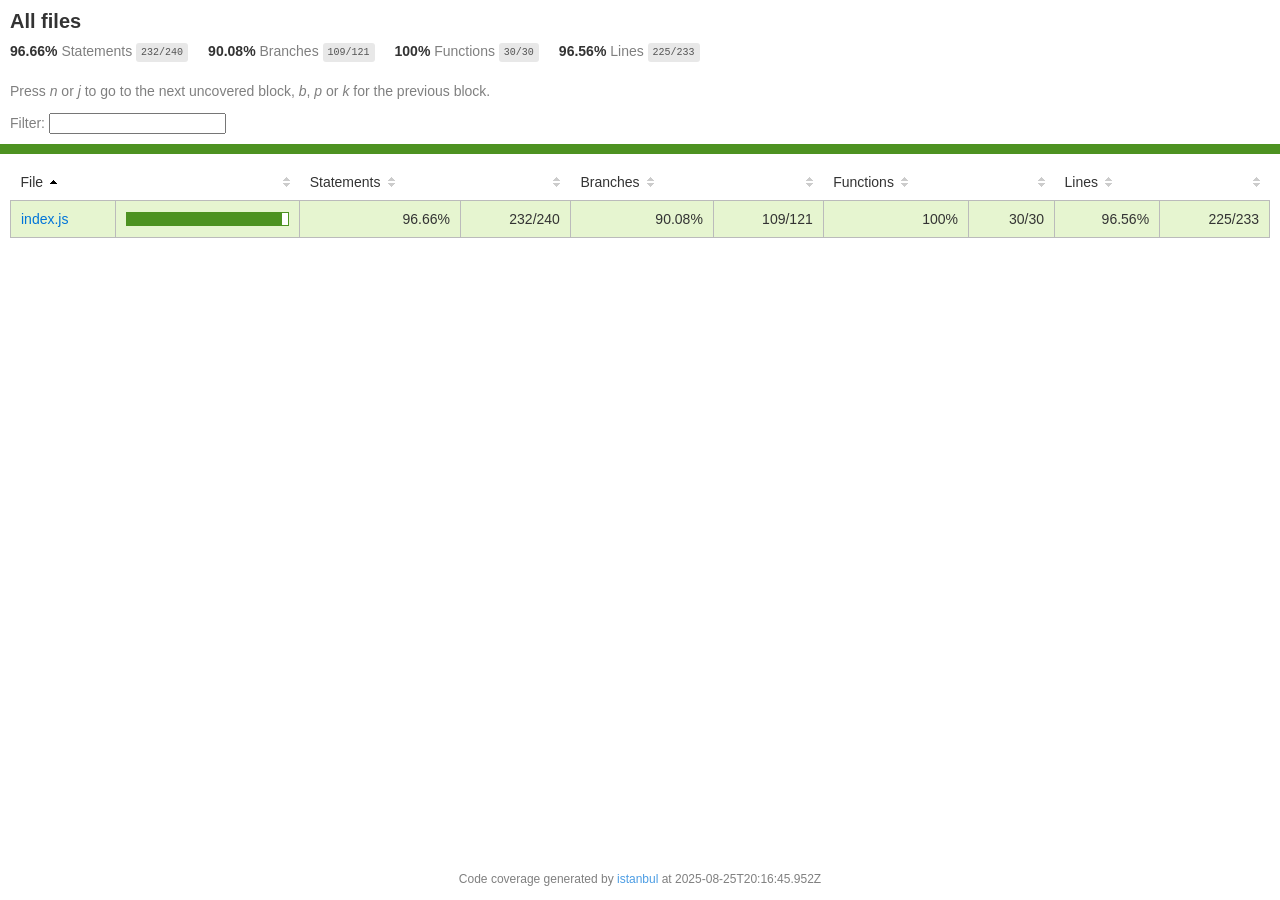
<file: tayyabiz/backend/node_modules/kareem/coverage/lcov-report/index.html>
<!doctype html>
<html lang="en">

<head>
    <title>Code coverage report for All files</title>
    <meta charset="utf-8" />
    <link rel="stylesheet" href="prettify.css" />
    <link rel="stylesheet" href="base.css" />
    <link rel="shortcut icon" type="image/x-icon" href="favicon.png" />
    <meta name="viewport" content="width=device-width, initial-scale=1" />
    <style type='text/css'>
        .coverage-summary .sorter {
            background-image: url(sort-arrow-sprite.png);
        }
    </style>
</head>
    
<body>
<div class='wrapper'>
    <div class='pad1'>
        <h1>All files</h1>
        <div class='clearfix'>
            
            <div class='fl pad1y space-right2'>
                <span class="strong">96.66% </span>
                <span class="quiet">Statements</span>
                <span class='fraction'>232/240</span>
            </div>
        
            
            <div class='fl pad1y space-right2'>
                <span class="strong">90.08% </span>
                <span class="quiet">Branches</span>
                <span class='fraction'>109/121</span>
            </div>
        
            
            <div class='fl pad1y space-right2'>
                <span class="strong">100% </span>
                <span class="quiet">Functions</span>
                <span class='fraction'>30/30</span>
            </div>
        
            
            <div class='fl pad1y space-right2'>
                <span class="strong">96.56% </span>
                <span class="quiet">Lines</span>
                <span class='fraction'>225/233</span>
            </div>
        
            
        </div>
        <p class="quiet">
            Press <em>n</em> or <em>j</em> to go to the next uncovered block, <em>b</em>, <em>p</em> or <em>k</em> for the previous block.
        </p>
        <template id="filterTemplate">
            <div class="quiet">
                Filter:
                <input type="search" id="fileSearch">
            </div>
        </template>
    </div>
    <div class='status-line high'></div>
    <div class="pad1">
<table class="coverage-summary">
<thead>
<tr>
   <th data-col="file" data-fmt="html" data-html="true" class="file">File</th>
   <th data-col="pic" data-type="number" data-fmt="html" data-html="true" class="pic"></th>
   <th data-col="statements" data-type="number" data-fmt="pct" class="pct">Statements</th>
   <th data-col="statements_raw" data-type="number" data-fmt="html" class="abs"></th>
   <th data-col="branches" data-type="number" data-fmt="pct" class="pct">Branches</th>
   <th data-col="branches_raw" data-type="number" data-fmt="html" class="abs"></th>
   <th data-col="functions" data-type="number" data-fmt="pct" class="pct">Functions</th>
   <th data-col="functions_raw" data-type="number" data-fmt="html" class="abs"></th>
   <th data-col="lines" data-type="number" data-fmt="pct" class="pct">Lines</th>
   <th data-col="lines_raw" data-type="number" data-fmt="html" class="abs"></th>
</tr>
</thead>
<tbody><tr>
	<td class="file high" data-value="index.js"><a href="index.js.html">index.js</a></td>
	<td data-value="96.66" class="pic high">
	<div class="chart"><div class="cover-fill" style="width: 96%"></div><div class="cover-empty" style="width: 4%"></div></div>
	</td>
	<td data-value="96.66" class="pct high">96.66%</td>
	<td data-value="240" class="abs high">232/240</td>
	<td data-value="90.08" class="pct high">90.08%</td>
	<td data-value="121" class="abs high">109/121</td>
	<td data-value="100" class="pct high">100%</td>
	<td data-value="30" class="abs high">30/30</td>
	<td data-value="96.56" class="pct high">96.56%</td>
	<td data-value="233" class="abs high">225/233</td>
	</tr>

</tbody>
</table>
</div>
                <div class='push'></div><!-- for sticky footer -->
            </div><!-- /wrapper -->
            <div class='footer quiet pad2 space-top1 center small'>
                Code coverage generated by
                <a href="https://istanbul.js.org/" target="_blank" rel="noopener noreferrer">istanbul</a>
                at 2025-08-25T20:16:45.952Z
            </div>
        <script src="prettify.js"></script>
        <script>
            window.onload = function () {
                prettyPrint();
            };
        </script>
        <script src="sorter.js"></script>
        <script src="block-navigation.js"></script>
    </body>
</html>
</file>
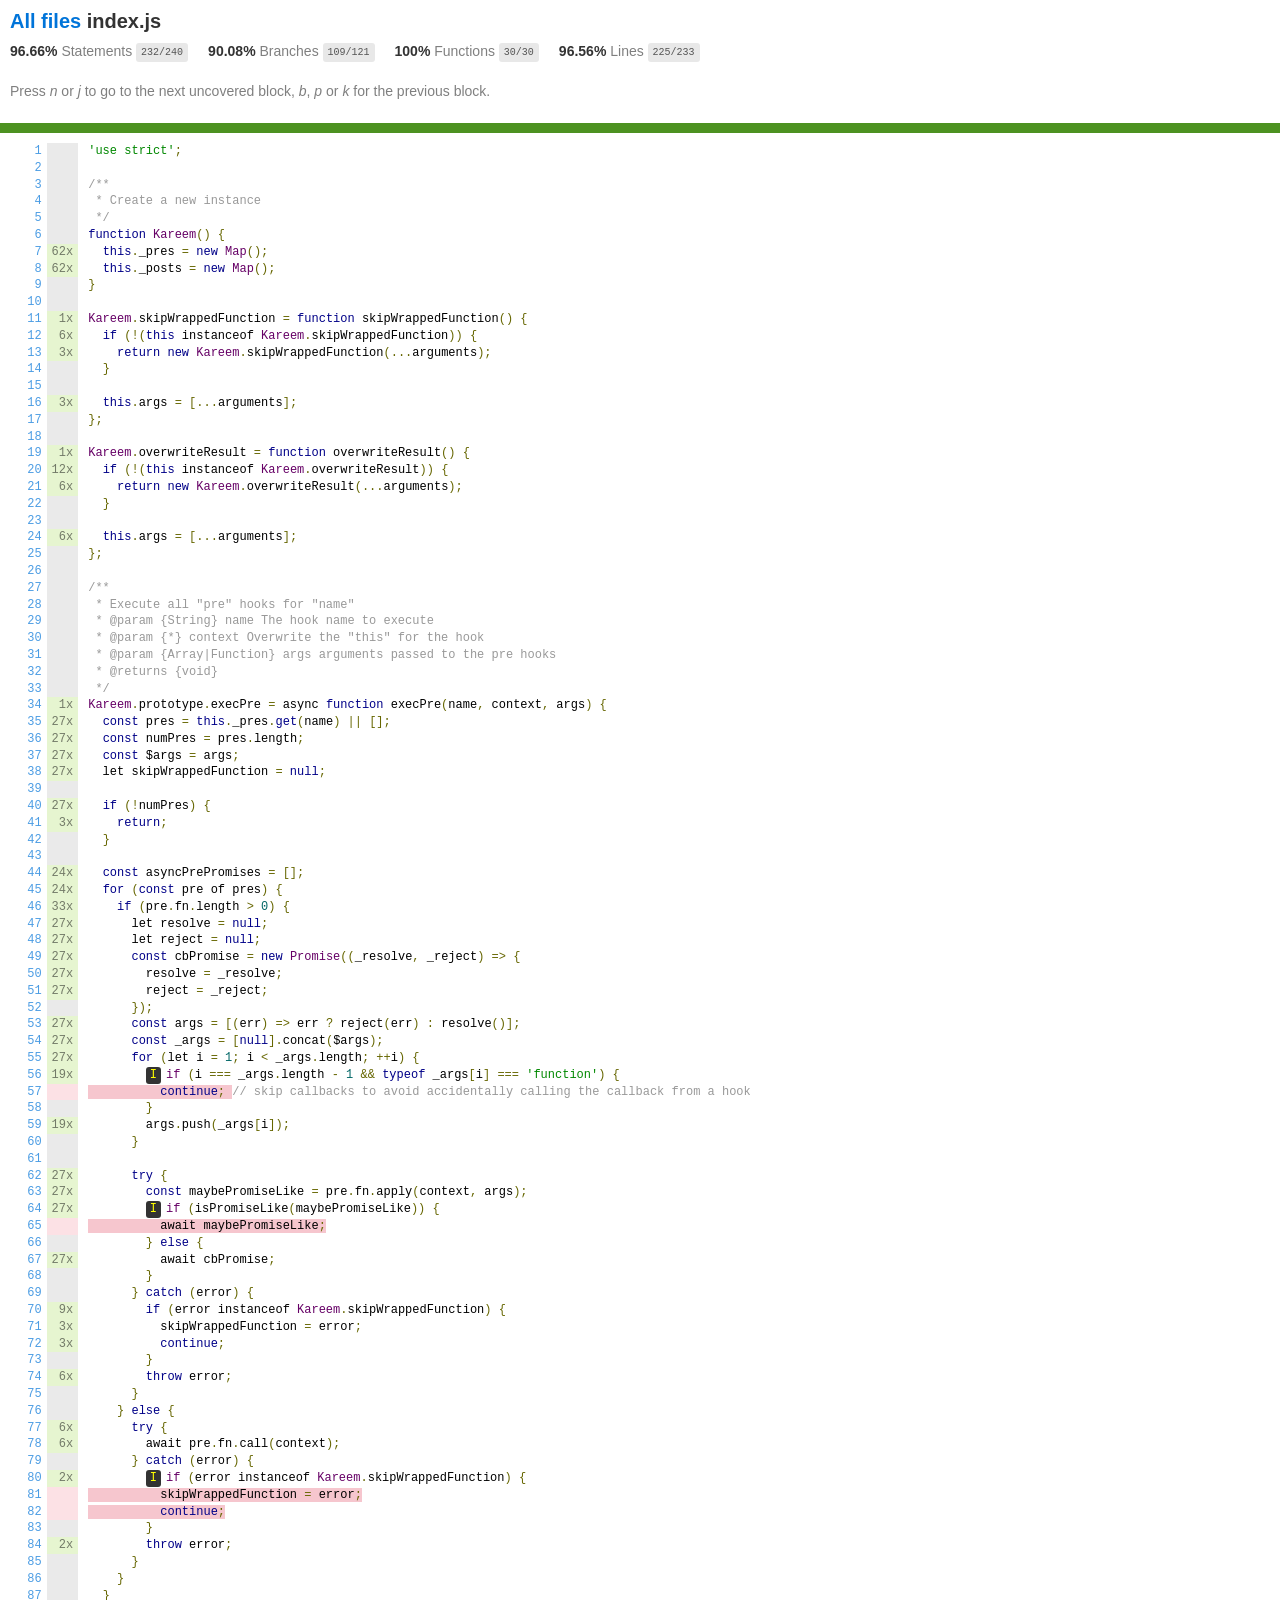
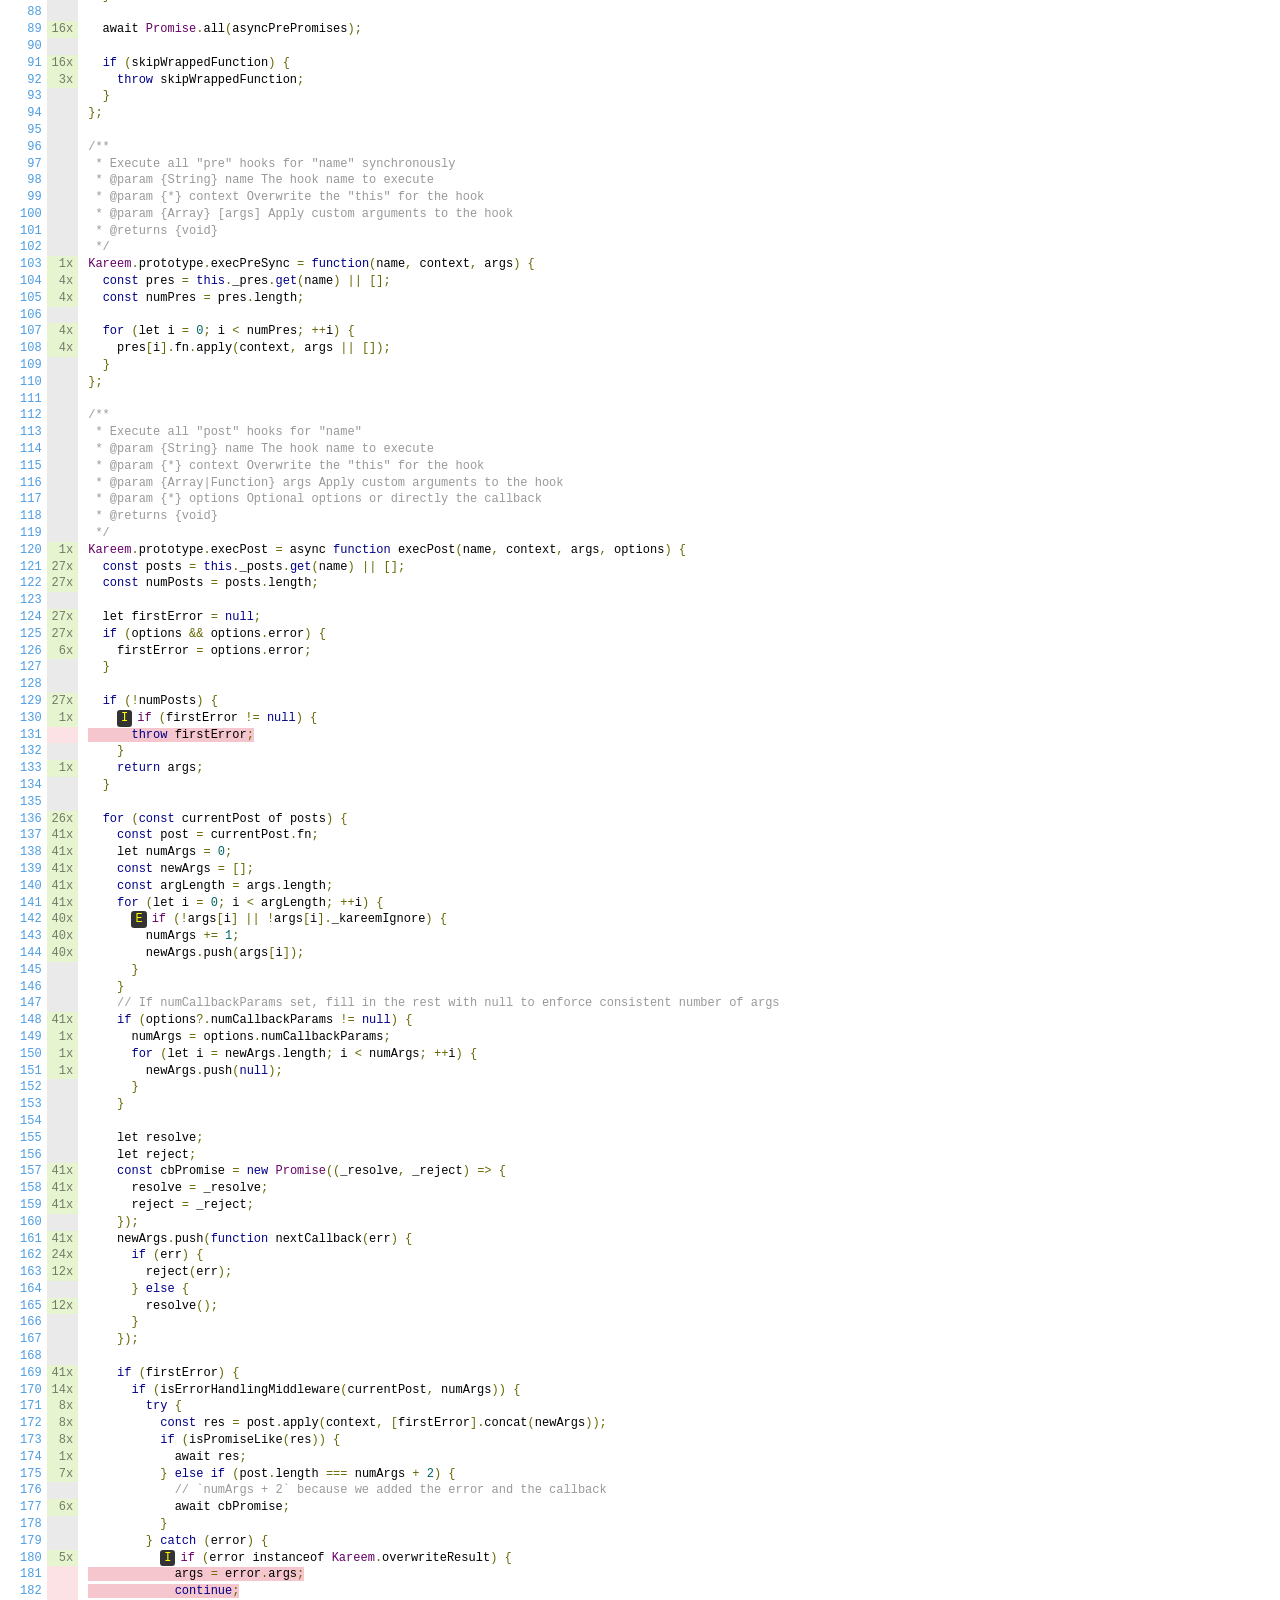
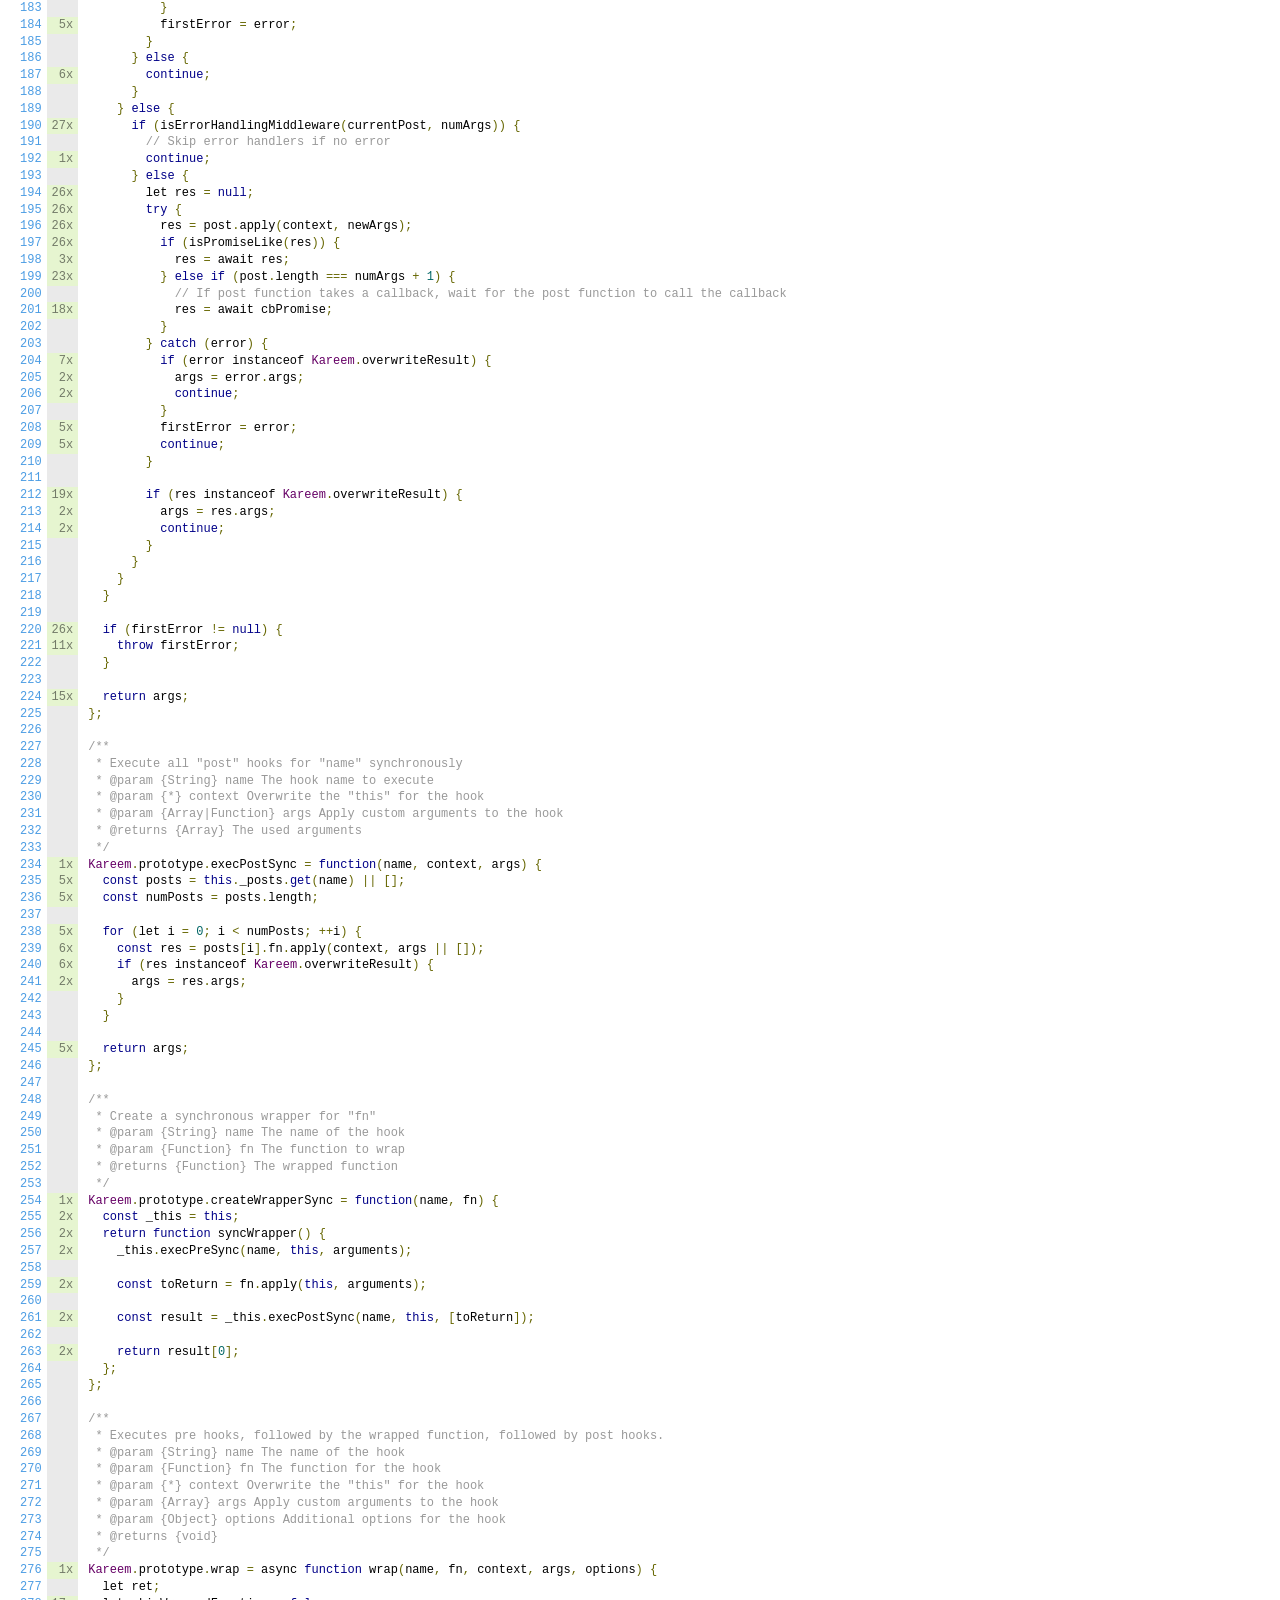
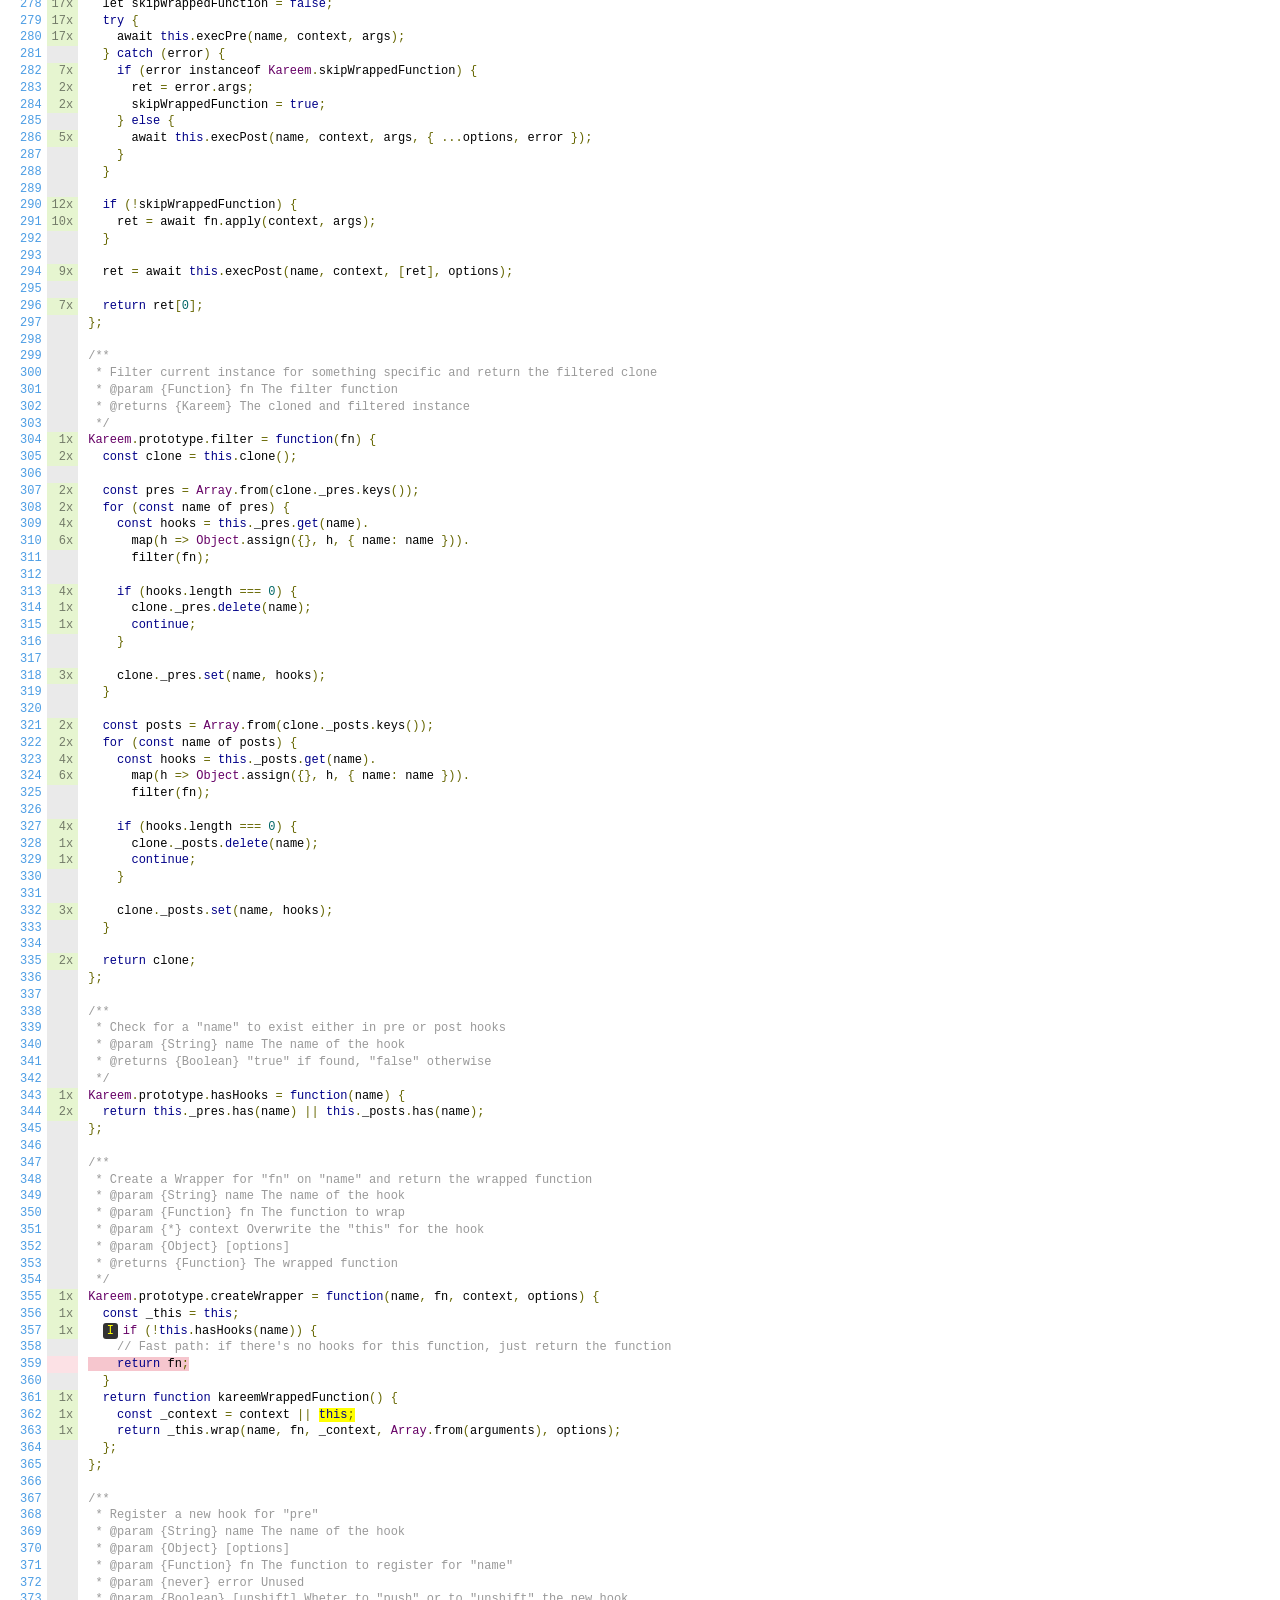
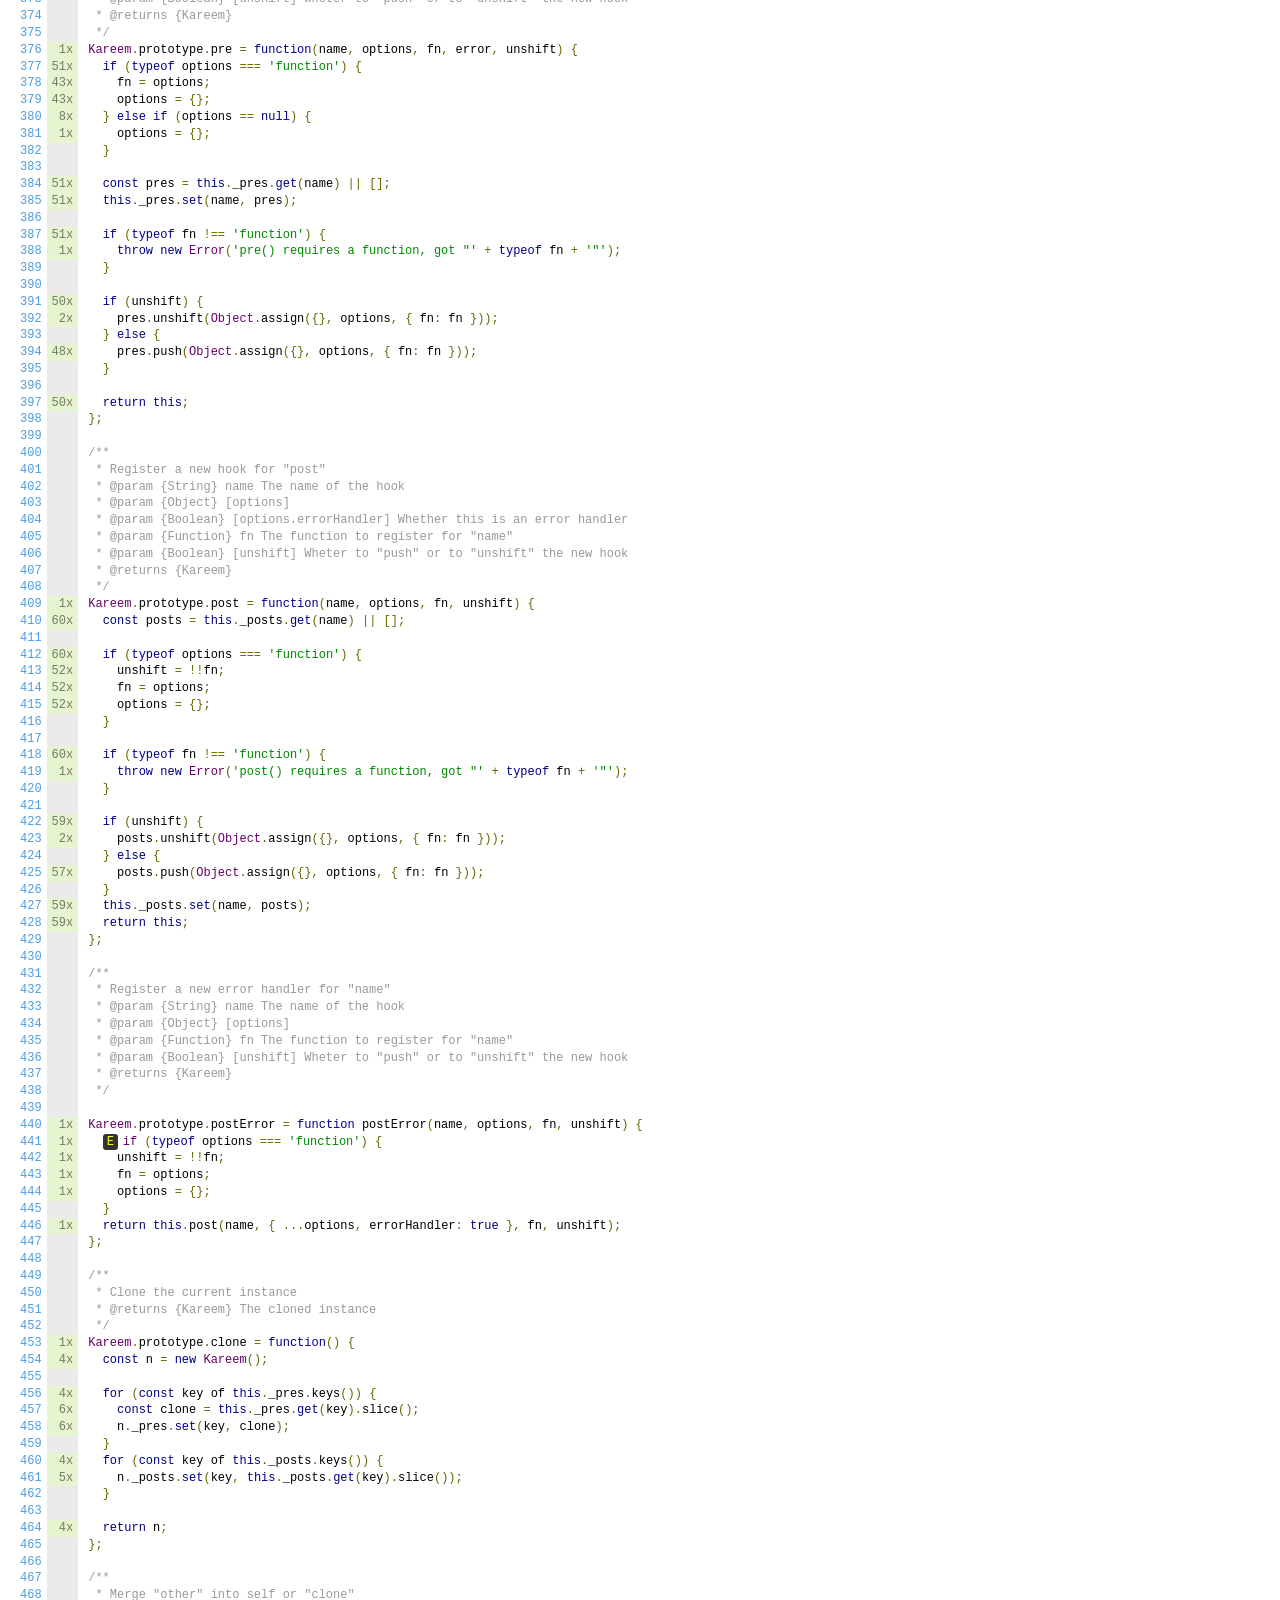
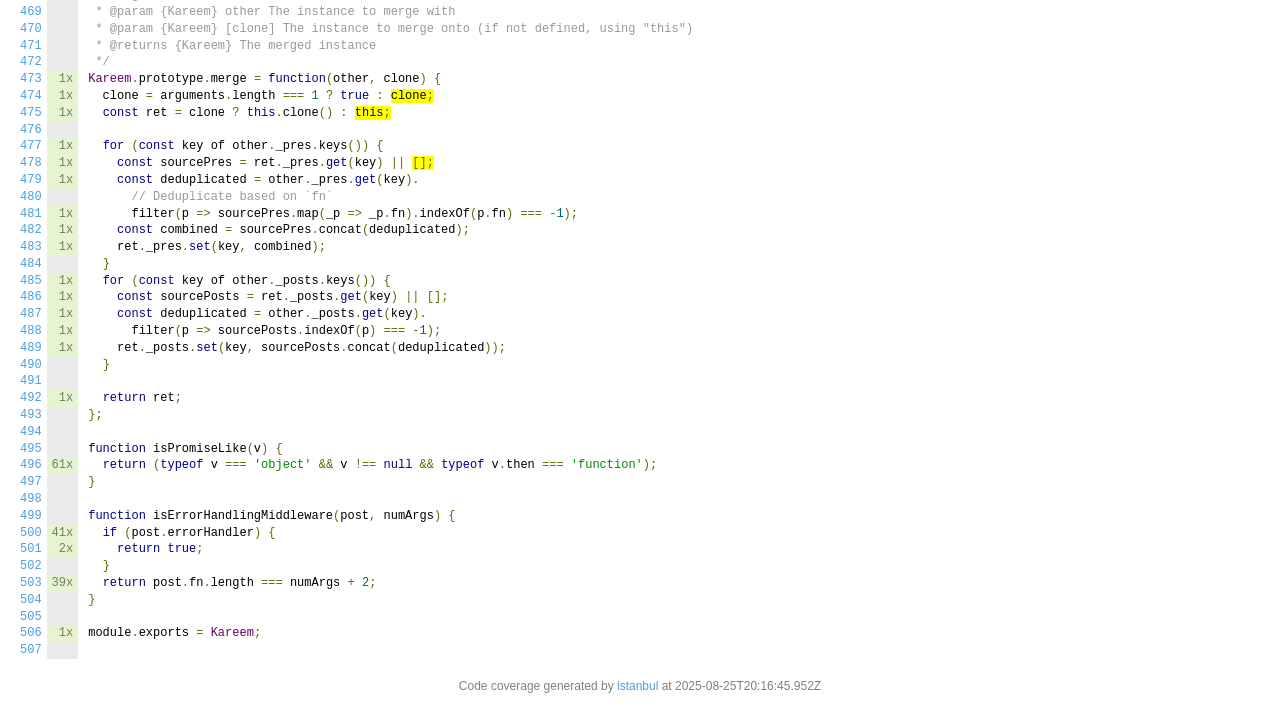
<file: tayyabiz/backend/node_modules/kareem/coverage/lcov-report/index.js.html>
<!doctype html>
<html lang="en">

<head>
    <title>Code coverage report for index.js</title>
    <meta charset="utf-8" />
    <link rel="stylesheet" href="prettify.css" />
    <link rel="stylesheet" href="base.css" />
    <link rel="shortcut icon" type="image/x-icon" href="favicon.png" />
    <meta name="viewport" content="width=device-width, initial-scale=1" />
    <style type='text/css'>
        .coverage-summary .sorter {
            background-image: url(sort-arrow-sprite.png);
        }
    </style>
</head>
    
<body>
<div class='wrapper'>
    <div class='pad1'>
        <h1><a href="index.html">All files</a> index.js</h1>
        <div class='clearfix'>
            
            <div class='fl pad1y space-right2'>
                <span class="strong">96.66% </span>
                <span class="quiet">Statements</span>
                <span class='fraction'>232/240</span>
            </div>
        
            
            <div class='fl pad1y space-right2'>
                <span class="strong">90.08% </span>
                <span class="quiet">Branches</span>
                <span class='fraction'>109/121</span>
            </div>
        
            
            <div class='fl pad1y space-right2'>
                <span class="strong">100% </span>
                <span class="quiet">Functions</span>
                <span class='fraction'>30/30</span>
            </div>
        
            
            <div class='fl pad1y space-right2'>
                <span class="strong">96.56% </span>
                <span class="quiet">Lines</span>
                <span class='fraction'>225/233</span>
            </div>
        
            
        </div>
        <p class="quiet">
            Press <em>n</em> or <em>j</em> to go to the next uncovered block, <em>b</em>, <em>p</em> or <em>k</em> for the previous block.
        </p>
        <template id="filterTemplate">
            <div class="quiet">
                Filter:
                <input type="search" id="fileSearch">
            </div>
        </template>
    </div>
    <div class='status-line high'></div>
    <pre><table class="coverage">
<tr><td class="line-count quiet"><a name='L1'></a><a href='#L1'>1</a>
<a name='L2'></a><a href='#L2'>2</a>
<a name='L3'></a><a href='#L3'>3</a>
<a name='L4'></a><a href='#L4'>4</a>
<a name='L5'></a><a href='#L5'>5</a>
<a name='L6'></a><a href='#L6'>6</a>
<a name='L7'></a><a href='#L7'>7</a>
<a name='L8'></a><a href='#L8'>8</a>
<a name='L9'></a><a href='#L9'>9</a>
<a name='L10'></a><a href='#L10'>10</a>
<a name='L11'></a><a href='#L11'>11</a>
<a name='L12'></a><a href='#L12'>12</a>
<a name='L13'></a><a href='#L13'>13</a>
<a name='L14'></a><a href='#L14'>14</a>
<a name='L15'></a><a href='#L15'>15</a>
<a name='L16'></a><a href='#L16'>16</a>
<a name='L17'></a><a href='#L17'>17</a>
<a name='L18'></a><a href='#L18'>18</a>
<a name='L19'></a><a href='#L19'>19</a>
<a name='L20'></a><a href='#L20'>20</a>
<a name='L21'></a><a href='#L21'>21</a>
<a name='L22'></a><a href='#L22'>22</a>
<a name='L23'></a><a href='#L23'>23</a>
<a name='L24'></a><a href='#L24'>24</a>
<a name='L25'></a><a href='#L25'>25</a>
<a name='L26'></a><a href='#L26'>26</a>
<a name='L27'></a><a href='#L27'>27</a>
<a name='L28'></a><a href='#L28'>28</a>
<a name='L29'></a><a href='#L29'>29</a>
<a name='L30'></a><a href='#L30'>30</a>
<a name='L31'></a><a href='#L31'>31</a>
<a name='L32'></a><a href='#L32'>32</a>
<a name='L33'></a><a href='#L33'>33</a>
<a name='L34'></a><a href='#L34'>34</a>
<a name='L35'></a><a href='#L35'>35</a>
<a name='L36'></a><a href='#L36'>36</a>
<a name='L37'></a><a href='#L37'>37</a>
<a name='L38'></a><a href='#L38'>38</a>
<a name='L39'></a><a href='#L39'>39</a>
<a name='L40'></a><a href='#L40'>40</a>
<a name='L41'></a><a href='#L41'>41</a>
<a name='L42'></a><a href='#L42'>42</a>
<a name='L43'></a><a href='#L43'>43</a>
<a name='L44'></a><a href='#L44'>44</a>
<a name='L45'></a><a href='#L45'>45</a>
<a name='L46'></a><a href='#L46'>46</a>
<a name='L47'></a><a href='#L47'>47</a>
<a name='L48'></a><a href='#L48'>48</a>
<a name='L49'></a><a href='#L49'>49</a>
<a name='L50'></a><a href='#L50'>50</a>
<a name='L51'></a><a href='#L51'>51</a>
<a name='L52'></a><a href='#L52'>52</a>
<a name='L53'></a><a href='#L53'>53</a>
<a name='L54'></a><a href='#L54'>54</a>
<a name='L55'></a><a href='#L55'>55</a>
<a name='L56'></a><a href='#L56'>56</a>
<a name='L57'></a><a href='#L57'>57</a>
<a name='L58'></a><a href='#L58'>58</a>
<a name='L59'></a><a href='#L59'>59</a>
<a name='L60'></a><a href='#L60'>60</a>
<a name='L61'></a><a href='#L61'>61</a>
<a name='L62'></a><a href='#L62'>62</a>
<a name='L63'></a><a href='#L63'>63</a>
<a name='L64'></a><a href='#L64'>64</a>
<a name='L65'></a><a href='#L65'>65</a>
<a name='L66'></a><a href='#L66'>66</a>
<a name='L67'></a><a href='#L67'>67</a>
<a name='L68'></a><a href='#L68'>68</a>
<a name='L69'></a><a href='#L69'>69</a>
<a name='L70'></a><a href='#L70'>70</a>
<a name='L71'></a><a href='#L71'>71</a>
<a name='L72'></a><a href='#L72'>72</a>
<a name='L73'></a><a href='#L73'>73</a>
<a name='L74'></a><a href='#L74'>74</a>
<a name='L75'></a><a href='#L75'>75</a>
<a name='L76'></a><a href='#L76'>76</a>
<a name='L77'></a><a href='#L77'>77</a>
<a name='L78'></a><a href='#L78'>78</a>
<a name='L79'></a><a href='#L79'>79</a>
<a name='L80'></a><a href='#L80'>80</a>
<a name='L81'></a><a href='#L81'>81</a>
<a name='L82'></a><a href='#L82'>82</a>
<a name='L83'></a><a href='#L83'>83</a>
<a name='L84'></a><a href='#L84'>84</a>
<a name='L85'></a><a href='#L85'>85</a>
<a name='L86'></a><a href='#L86'>86</a>
<a name='L87'></a><a href='#L87'>87</a>
<a name='L88'></a><a href='#L88'>88</a>
<a name='L89'></a><a href='#L89'>89</a>
<a name='L90'></a><a href='#L90'>90</a>
<a name='L91'></a><a href='#L91'>91</a>
<a name='L92'></a><a href='#L92'>92</a>
<a name='L93'></a><a href='#L93'>93</a>
<a name='L94'></a><a href='#L94'>94</a>
<a name='L95'></a><a href='#L95'>95</a>
<a name='L96'></a><a href='#L96'>96</a>
<a name='L97'></a><a href='#L97'>97</a>
<a name='L98'></a><a href='#L98'>98</a>
<a name='L99'></a><a href='#L99'>99</a>
<a name='L100'></a><a href='#L100'>100</a>
<a name='L101'></a><a href='#L101'>101</a>
<a name='L102'></a><a href='#L102'>102</a>
<a name='L103'></a><a href='#L103'>103</a>
<a name='L104'></a><a href='#L104'>104</a>
<a name='L105'></a><a href='#L105'>105</a>
<a name='L106'></a><a href='#L106'>106</a>
<a name='L107'></a><a href='#L107'>107</a>
<a name='L108'></a><a href='#L108'>108</a>
<a name='L109'></a><a href='#L109'>109</a>
<a name='L110'></a><a href='#L110'>110</a>
<a name='L111'></a><a href='#L111'>111</a>
<a name='L112'></a><a href='#L112'>112</a>
<a name='L113'></a><a href='#L113'>113</a>
<a name='L114'></a><a href='#L114'>114</a>
<a name='L115'></a><a href='#L115'>115</a>
<a name='L116'></a><a href='#L116'>116</a>
<a name='L117'></a><a href='#L117'>117</a>
<a name='L118'></a><a href='#L118'>118</a>
<a name='L119'></a><a href='#L119'>119</a>
<a name='L120'></a><a href='#L120'>120</a>
<a name='L121'></a><a href='#L121'>121</a>
<a name='L122'></a><a href='#L122'>122</a>
<a name='L123'></a><a href='#L123'>123</a>
<a name='L124'></a><a href='#L124'>124</a>
<a name='L125'></a><a href='#L125'>125</a>
<a name='L126'></a><a href='#L126'>126</a>
<a name='L127'></a><a href='#L127'>127</a>
<a name='L128'></a><a href='#L128'>128</a>
<a name='L129'></a><a href='#L129'>129</a>
<a name='L130'></a><a href='#L130'>130</a>
<a name='L131'></a><a href='#L131'>131</a>
<a name='L132'></a><a href='#L132'>132</a>
<a name='L133'></a><a href='#L133'>133</a>
<a name='L134'></a><a href='#L134'>134</a>
<a name='L135'></a><a href='#L135'>135</a>
<a name='L136'></a><a href='#L136'>136</a>
<a name='L137'></a><a href='#L137'>137</a>
<a name='L138'></a><a href='#L138'>138</a>
<a name='L139'></a><a href='#L139'>139</a>
<a name='L140'></a><a href='#L140'>140</a>
<a name='L141'></a><a href='#L141'>141</a>
<a name='L142'></a><a href='#L142'>142</a>
<a name='L143'></a><a href='#L143'>143</a>
<a name='L144'></a><a href='#L144'>144</a>
<a name='L145'></a><a href='#L145'>145</a>
<a name='L146'></a><a href='#L146'>146</a>
<a name='L147'></a><a href='#L147'>147</a>
<a name='L148'></a><a href='#L148'>148</a>
<a name='L149'></a><a href='#L149'>149</a>
<a name='L150'></a><a href='#L150'>150</a>
<a name='L151'></a><a href='#L151'>151</a>
<a name='L152'></a><a href='#L152'>152</a>
<a name='L153'></a><a href='#L153'>153</a>
<a name='L154'></a><a href='#L154'>154</a>
<a name='L155'></a><a href='#L155'>155</a>
<a name='L156'></a><a href='#L156'>156</a>
<a name='L157'></a><a href='#L157'>157</a>
<a name='L158'></a><a href='#L158'>158</a>
<a name='L159'></a><a href='#L159'>159</a>
<a name='L160'></a><a href='#L160'>160</a>
<a name='L161'></a><a href='#L161'>161</a>
<a name='L162'></a><a href='#L162'>162</a>
<a name='L163'></a><a href='#L163'>163</a>
<a name='L164'></a><a href='#L164'>164</a>
<a name='L165'></a><a href='#L165'>165</a>
<a name='L166'></a><a href='#L166'>166</a>
<a name='L167'></a><a href='#L167'>167</a>
<a name='L168'></a><a href='#L168'>168</a>
<a name='L169'></a><a href='#L169'>169</a>
<a name='L170'></a><a href='#L170'>170</a>
<a name='L171'></a><a href='#L171'>171</a>
<a name='L172'></a><a href='#L172'>172</a>
<a name='L173'></a><a href='#L173'>173</a>
<a name='L174'></a><a href='#L174'>174</a>
<a name='L175'></a><a href='#L175'>175</a>
<a name='L176'></a><a href='#L176'>176</a>
<a name='L177'></a><a href='#L177'>177</a>
<a name='L178'></a><a href='#L178'>178</a>
<a name='L179'></a><a href='#L179'>179</a>
<a name='L180'></a><a href='#L180'>180</a>
<a name='L181'></a><a href='#L181'>181</a>
<a name='L182'></a><a href='#L182'>182</a>
<a name='L183'></a><a href='#L183'>183</a>
<a name='L184'></a><a href='#L184'>184</a>
<a name='L185'></a><a href='#L185'>185</a>
<a name='L186'></a><a href='#L186'>186</a>
<a name='L187'></a><a href='#L187'>187</a>
<a name='L188'></a><a href='#L188'>188</a>
<a name='L189'></a><a href='#L189'>189</a>
<a name='L190'></a><a href='#L190'>190</a>
<a name='L191'></a><a href='#L191'>191</a>
<a name='L192'></a><a href='#L192'>192</a>
<a name='L193'></a><a href='#L193'>193</a>
<a name='L194'></a><a href='#L194'>194</a>
<a name='L195'></a><a href='#L195'>195</a>
<a name='L196'></a><a href='#L196'>196</a>
<a name='L197'></a><a href='#L197'>197</a>
<a name='L198'></a><a href='#L198'>198</a>
<a name='L199'></a><a href='#L199'>199</a>
<a name='L200'></a><a href='#L200'>200</a>
<a name='L201'></a><a href='#L201'>201</a>
<a name='L202'></a><a href='#L202'>202</a>
<a name='L203'></a><a href='#L203'>203</a>
<a name='L204'></a><a href='#L204'>204</a>
<a name='L205'></a><a href='#L205'>205</a>
<a name='L206'></a><a href='#L206'>206</a>
<a name='L207'></a><a href='#L207'>207</a>
<a name='L208'></a><a href='#L208'>208</a>
<a name='L209'></a><a href='#L209'>209</a>
<a name='L210'></a><a href='#L210'>210</a>
<a name='L211'></a><a href='#L211'>211</a>
<a name='L212'></a><a href='#L212'>212</a>
<a name='L213'></a><a href='#L213'>213</a>
<a name='L214'></a><a href='#L214'>214</a>
<a name='L215'></a><a href='#L215'>215</a>
<a name='L216'></a><a href='#L216'>216</a>
<a name='L217'></a><a href='#L217'>217</a>
<a name='L218'></a><a href='#L218'>218</a>
<a name='L219'></a><a href='#L219'>219</a>
<a name='L220'></a><a href='#L220'>220</a>
<a name='L221'></a><a href='#L221'>221</a>
<a name='L222'></a><a href='#L222'>222</a>
<a name='L223'></a><a href='#L223'>223</a>
<a name='L224'></a><a href='#L224'>224</a>
<a name='L225'></a><a href='#L225'>225</a>
<a name='L226'></a><a href='#L226'>226</a>
<a name='L227'></a><a href='#L227'>227</a>
<a name='L228'></a><a href='#L228'>228</a>
<a name='L229'></a><a href='#L229'>229</a>
<a name='L230'></a><a href='#L230'>230</a>
<a name='L231'></a><a href='#L231'>231</a>
<a name='L232'></a><a href='#L232'>232</a>
<a name='L233'></a><a href='#L233'>233</a>
<a name='L234'></a><a href='#L234'>234</a>
<a name='L235'></a><a href='#L235'>235</a>
<a name='L236'></a><a href='#L236'>236</a>
<a name='L237'></a><a href='#L237'>237</a>
<a name='L238'></a><a href='#L238'>238</a>
<a name='L239'></a><a href='#L239'>239</a>
<a name='L240'></a><a href='#L240'>240</a>
<a name='L241'></a><a href='#L241'>241</a>
<a name='L242'></a><a href='#L242'>242</a>
<a name='L243'></a><a href='#L243'>243</a>
<a name='L244'></a><a href='#L244'>244</a>
<a name='L245'></a><a href='#L245'>245</a>
<a name='L246'></a><a href='#L246'>246</a>
<a name='L247'></a><a href='#L247'>247</a>
<a name='L248'></a><a href='#L248'>248</a>
<a name='L249'></a><a href='#L249'>249</a>
<a name='L250'></a><a href='#L250'>250</a>
<a name='L251'></a><a href='#L251'>251</a>
<a name='L252'></a><a href='#L252'>252</a>
<a name='L253'></a><a href='#L253'>253</a>
<a name='L254'></a><a href='#L254'>254</a>
<a name='L255'></a><a href='#L255'>255</a>
<a name='L256'></a><a href='#L256'>256</a>
<a name='L257'></a><a href='#L257'>257</a>
<a name='L258'></a><a href='#L258'>258</a>
<a name='L259'></a><a href='#L259'>259</a>
<a name='L260'></a><a href='#L260'>260</a>
<a name='L261'></a><a href='#L261'>261</a>
<a name='L262'></a><a href='#L262'>262</a>
<a name='L263'></a><a href='#L263'>263</a>
<a name='L264'></a><a href='#L264'>264</a>
<a name='L265'></a><a href='#L265'>265</a>
<a name='L266'></a><a href='#L266'>266</a>
<a name='L267'></a><a href='#L267'>267</a>
<a name='L268'></a><a href='#L268'>268</a>
<a name='L269'></a><a href='#L269'>269</a>
<a name='L270'></a><a href='#L270'>270</a>
<a name='L271'></a><a href='#L271'>271</a>
<a name='L272'></a><a href='#L272'>272</a>
<a name='L273'></a><a href='#L273'>273</a>
<a name='L274'></a><a href='#L274'>274</a>
<a name='L275'></a><a href='#L275'>275</a>
<a name='L276'></a><a href='#L276'>276</a>
<a name='L277'></a><a href='#L277'>277</a>
<a name='L278'></a><a href='#L278'>278</a>
<a name='L279'></a><a href='#L279'>279</a>
<a name='L280'></a><a href='#L280'>280</a>
<a name='L281'></a><a href='#L281'>281</a>
<a name='L282'></a><a href='#L282'>282</a>
<a name='L283'></a><a href='#L283'>283</a>
<a name='L284'></a><a href='#L284'>284</a>
<a name='L285'></a><a href='#L285'>285</a>
<a name='L286'></a><a href='#L286'>286</a>
<a name='L287'></a><a href='#L287'>287</a>
<a name='L288'></a><a href='#L288'>288</a>
<a name='L289'></a><a href='#L289'>289</a>
<a name='L290'></a><a href='#L290'>290</a>
<a name='L291'></a><a href='#L291'>291</a>
<a name='L292'></a><a href='#L292'>292</a>
<a name='L293'></a><a href='#L293'>293</a>
<a name='L294'></a><a href='#L294'>294</a>
<a name='L295'></a><a href='#L295'>295</a>
<a name='L296'></a><a href='#L296'>296</a>
<a name='L297'></a><a href='#L297'>297</a>
<a name='L298'></a><a href='#L298'>298</a>
<a name='L299'></a><a href='#L299'>299</a>
<a name='L300'></a><a href='#L300'>300</a>
<a name='L301'></a><a href='#L301'>301</a>
<a name='L302'></a><a href='#L302'>302</a>
<a name='L303'></a><a href='#L303'>303</a>
<a name='L304'></a><a href='#L304'>304</a>
<a name='L305'></a><a href='#L305'>305</a>
<a name='L306'></a><a href='#L306'>306</a>
<a name='L307'></a><a href='#L307'>307</a>
<a name='L308'></a><a href='#L308'>308</a>
<a name='L309'></a><a href='#L309'>309</a>
<a name='L310'></a><a href='#L310'>310</a>
<a name='L311'></a><a href='#L311'>311</a>
<a name='L312'></a><a href='#L312'>312</a>
<a name='L313'></a><a href='#L313'>313</a>
<a name='L314'></a><a href='#L314'>314</a>
<a name='L315'></a><a href='#L315'>315</a>
<a name='L316'></a><a href='#L316'>316</a>
<a name='L317'></a><a href='#L317'>317</a>
<a name='L318'></a><a href='#L318'>318</a>
<a name='L319'></a><a href='#L319'>319</a>
<a name='L320'></a><a href='#L320'>320</a>
<a name='L321'></a><a href='#L321'>321</a>
<a name='L322'></a><a href='#L322'>322</a>
<a name='L323'></a><a href='#L323'>323</a>
<a name='L324'></a><a href='#L324'>324</a>
<a name='L325'></a><a href='#L325'>325</a>
<a name='L326'></a><a href='#L326'>326</a>
<a name='L327'></a><a href='#L327'>327</a>
<a name='L328'></a><a href='#L328'>328</a>
<a name='L329'></a><a href='#L329'>329</a>
<a name='L330'></a><a href='#L330'>330</a>
<a name='L331'></a><a href='#L331'>331</a>
<a name='L332'></a><a href='#L332'>332</a>
<a name='L333'></a><a href='#L333'>333</a>
<a name='L334'></a><a href='#L334'>334</a>
<a name='L335'></a><a href='#L335'>335</a>
<a name='L336'></a><a href='#L336'>336</a>
<a name='L337'></a><a href='#L337'>337</a>
<a name='L338'></a><a href='#L338'>338</a>
<a name='L339'></a><a href='#L339'>339</a>
<a name='L340'></a><a href='#L340'>340</a>
<a name='L341'></a><a href='#L341'>341</a>
<a name='L342'></a><a href='#L342'>342</a>
<a name='L343'></a><a href='#L343'>343</a>
<a name='L344'></a><a href='#L344'>344</a>
<a name='L345'></a><a href='#L345'>345</a>
<a name='L346'></a><a href='#L346'>346</a>
<a name='L347'></a><a href='#L347'>347</a>
<a name='L348'></a><a href='#L348'>348</a>
<a name='L349'></a><a href='#L349'>349</a>
<a name='L350'></a><a href='#L350'>350</a>
<a name='L351'></a><a href='#L351'>351</a>
<a name='L352'></a><a href='#L352'>352</a>
<a name='L353'></a><a href='#L353'>353</a>
<a name='L354'></a><a href='#L354'>354</a>
<a name='L355'></a><a href='#L355'>355</a>
<a name='L356'></a><a href='#L356'>356</a>
<a name='L357'></a><a href='#L357'>357</a>
<a name='L358'></a><a href='#L358'>358</a>
<a name='L359'></a><a href='#L359'>359</a>
<a name='L360'></a><a href='#L360'>360</a>
<a name='L361'></a><a href='#L361'>361</a>
<a name='L362'></a><a href='#L362'>362</a>
<a name='L363'></a><a href='#L363'>363</a>
<a name='L364'></a><a href='#L364'>364</a>
<a name='L365'></a><a href='#L365'>365</a>
<a name='L366'></a><a href='#L366'>366</a>
<a name='L367'></a><a href='#L367'>367</a>
<a name='L368'></a><a href='#L368'>368</a>
<a name='L369'></a><a href='#L369'>369</a>
<a name='L370'></a><a href='#L370'>370</a>
<a name='L371'></a><a href='#L371'>371</a>
<a name='L372'></a><a href='#L372'>372</a>
<a name='L373'></a><a href='#L373'>373</a>
<a name='L374'></a><a href='#L374'>374</a>
<a name='L375'></a><a href='#L375'>375</a>
<a name='L376'></a><a href='#L376'>376</a>
<a name='L377'></a><a href='#L377'>377</a>
<a name='L378'></a><a href='#L378'>378</a>
<a name='L379'></a><a href='#L379'>379</a>
<a name='L380'></a><a href='#L380'>380</a>
<a name='L381'></a><a href='#L381'>381</a>
<a name='L382'></a><a href='#L382'>382</a>
<a name='L383'></a><a href='#L383'>383</a>
<a name='L384'></a><a href='#L384'>384</a>
<a name='L385'></a><a href='#L385'>385</a>
<a name='L386'></a><a href='#L386'>386</a>
<a name='L387'></a><a href='#L387'>387</a>
<a name='L388'></a><a href='#L388'>388</a>
<a name='L389'></a><a href='#L389'>389</a>
<a name='L390'></a><a href='#L390'>390</a>
<a name='L391'></a><a href='#L391'>391</a>
<a name='L392'></a><a href='#L392'>392</a>
<a name='L393'></a><a href='#L393'>393</a>
<a name='L394'></a><a href='#L394'>394</a>
<a name='L395'></a><a href='#L395'>395</a>
<a name='L396'></a><a href='#L396'>396</a>
<a name='L397'></a><a href='#L397'>397</a>
<a name='L398'></a><a href='#L398'>398</a>
<a name='L399'></a><a href='#L399'>399</a>
<a name='L400'></a><a href='#L400'>400</a>
<a name='L401'></a><a href='#L401'>401</a>
<a name='L402'></a><a href='#L402'>402</a>
<a name='L403'></a><a href='#L403'>403</a>
<a name='L404'></a><a href='#L404'>404</a>
<a name='L405'></a><a href='#L405'>405</a>
<a name='L406'></a><a href='#L406'>406</a>
<a name='L407'></a><a href='#L407'>407</a>
<a name='L408'></a><a href='#L408'>408</a>
<a name='L409'></a><a href='#L409'>409</a>
<a name='L410'></a><a href='#L410'>410</a>
<a name='L411'></a><a href='#L411'>411</a>
<a name='L412'></a><a href='#L412'>412</a>
<a name='L413'></a><a href='#L413'>413</a>
<a name='L414'></a><a href='#L414'>414</a>
<a name='L415'></a><a href='#L415'>415</a>
<a name='L416'></a><a href='#L416'>416</a>
<a name='L417'></a><a href='#L417'>417</a>
<a name='L418'></a><a href='#L418'>418</a>
<a name='L419'></a><a href='#L419'>419</a>
<a name='L420'></a><a href='#L420'>420</a>
<a name='L421'></a><a href='#L421'>421</a>
<a name='L422'></a><a href='#L422'>422</a>
<a name='L423'></a><a href='#L423'>423</a>
<a name='L424'></a><a href='#L424'>424</a>
<a name='L425'></a><a href='#L425'>425</a>
<a name='L426'></a><a href='#L426'>426</a>
<a name='L427'></a><a href='#L427'>427</a>
<a name='L428'></a><a href='#L428'>428</a>
<a name='L429'></a><a href='#L429'>429</a>
<a name='L430'></a><a href='#L430'>430</a>
<a name='L431'></a><a href='#L431'>431</a>
<a name='L432'></a><a href='#L432'>432</a>
<a name='L433'></a><a href='#L433'>433</a>
<a name='L434'></a><a href='#L434'>434</a>
<a name='L435'></a><a href='#L435'>435</a>
<a name='L436'></a><a href='#L436'>436</a>
<a name='L437'></a><a href='#L437'>437</a>
<a name='L438'></a><a href='#L438'>438</a>
<a name='L439'></a><a href='#L439'>439</a>
<a name='L440'></a><a href='#L440'>440</a>
<a name='L441'></a><a href='#L441'>441</a>
<a name='L442'></a><a href='#L442'>442</a>
<a name='L443'></a><a href='#L443'>443</a>
<a name='L444'></a><a href='#L444'>444</a>
<a name='L445'></a><a href='#L445'>445</a>
<a name='L446'></a><a href='#L446'>446</a>
<a name='L447'></a><a href='#L447'>447</a>
<a name='L448'></a><a href='#L448'>448</a>
<a name='L449'></a><a href='#L449'>449</a>
<a name='L450'></a><a href='#L450'>450</a>
<a name='L451'></a><a href='#L451'>451</a>
<a name='L452'></a><a href='#L452'>452</a>
<a name='L453'></a><a href='#L453'>453</a>
<a name='L454'></a><a href='#L454'>454</a>
<a name='L455'></a><a href='#L455'>455</a>
<a name='L456'></a><a href='#L456'>456</a>
<a name='L457'></a><a href='#L457'>457</a>
<a name='L458'></a><a href='#L458'>458</a>
<a name='L459'></a><a href='#L459'>459</a>
<a name='L460'></a><a href='#L460'>460</a>
<a name='L461'></a><a href='#L461'>461</a>
<a name='L462'></a><a href='#L462'>462</a>
<a name='L463'></a><a href='#L463'>463</a>
<a name='L464'></a><a href='#L464'>464</a>
<a name='L465'></a><a href='#L465'>465</a>
<a name='L466'></a><a href='#L466'>466</a>
<a name='L467'></a><a href='#L467'>467</a>
<a name='L468'></a><a href='#L468'>468</a>
<a name='L469'></a><a href='#L469'>469</a>
<a name='L470'></a><a href='#L470'>470</a>
<a name='L471'></a><a href='#L471'>471</a>
<a name='L472'></a><a href='#L472'>472</a>
<a name='L473'></a><a href='#L473'>473</a>
<a name='L474'></a><a href='#L474'>474</a>
<a name='L475'></a><a href='#L475'>475</a>
<a name='L476'></a><a href='#L476'>476</a>
<a name='L477'></a><a href='#L477'>477</a>
<a name='L478'></a><a href='#L478'>478</a>
<a name='L479'></a><a href='#L479'>479</a>
<a name='L480'></a><a href='#L480'>480</a>
<a name='L481'></a><a href='#L481'>481</a>
<a name='L482'></a><a href='#L482'>482</a>
<a name='L483'></a><a href='#L483'>483</a>
<a name='L484'></a><a href='#L484'>484</a>
<a name='L485'></a><a href='#L485'>485</a>
<a name='L486'></a><a href='#L486'>486</a>
<a name='L487'></a><a href='#L487'>487</a>
<a name='L488'></a><a href='#L488'>488</a>
<a name='L489'></a><a href='#L489'>489</a>
<a name='L490'></a><a href='#L490'>490</a>
<a name='L491'></a><a href='#L491'>491</a>
<a name='L492'></a><a href='#L492'>492</a>
<a name='L493'></a><a href='#L493'>493</a>
<a name='L494'></a><a href='#L494'>494</a>
<a name='L495'></a><a href='#L495'>495</a>
<a name='L496'></a><a href='#L496'>496</a>
<a name='L497'></a><a href='#L497'>497</a>
<a name='L498'></a><a href='#L498'>498</a>
<a name='L499'></a><a href='#L499'>499</a>
<a name='L500'></a><a href='#L500'>500</a>
<a name='L501'></a><a href='#L501'>501</a>
<a name='L502'></a><a href='#L502'>502</a>
<a name='L503'></a><a href='#L503'>503</a>
<a name='L504'></a><a href='#L504'>504</a>
<a name='L505'></a><a href='#L505'>505</a>
<a name='L506'></a><a href='#L506'>506</a>
<a name='L507'></a><a href='#L507'>507</a></td><td class="line-coverage quiet"><span class="cline-any cline-neutral">&nbsp;</span>
<span class="cline-any cline-neutral">&nbsp;</span>
<span class="cline-any cline-neutral">&nbsp;</span>
<span class="cline-any cline-neutral">&nbsp;</span>
<span class="cline-any cline-neutral">&nbsp;</span>
<span class="cline-any cline-neutral">&nbsp;</span>
<span class="cline-any cline-yes">62x</span>
<span class="cline-any cline-yes">62x</span>
<span class="cline-any cline-neutral">&nbsp;</span>
<span class="cline-any cline-neutral">&nbsp;</span>
<span class="cline-any cline-yes">1x</span>
<span class="cline-any cline-yes">6x</span>
<span class="cline-any cline-yes">3x</span>
<span class="cline-any cline-neutral">&nbsp;</span>
<span class="cline-any cline-neutral">&nbsp;</span>
<span class="cline-any cline-yes">3x</span>
<span class="cline-any cline-neutral">&nbsp;</span>
<span class="cline-any cline-neutral">&nbsp;</span>
<span class="cline-any cline-yes">1x</span>
<span class="cline-any cline-yes">12x</span>
<span class="cline-any cline-yes">6x</span>
<span class="cline-any cline-neutral">&nbsp;</span>
<span class="cline-any cline-neutral">&nbsp;</span>
<span class="cline-any cline-yes">6x</span>
<span class="cline-any cline-neutral">&nbsp;</span>
<span class="cline-any cline-neutral">&nbsp;</span>
<span class="cline-any cline-neutral">&nbsp;</span>
<span class="cline-any cline-neutral">&nbsp;</span>
<span class="cline-any cline-neutral">&nbsp;</span>
<span class="cline-any cline-neutral">&nbsp;</span>
<span class="cline-any cline-neutral">&nbsp;</span>
<span class="cline-any cline-neutral">&nbsp;</span>
<span class="cline-any cline-neutral">&nbsp;</span>
<span class="cline-any cline-yes">1x</span>
<span class="cline-any cline-yes">27x</span>
<span class="cline-any cline-yes">27x</span>
<span class="cline-any cline-yes">27x</span>
<span class="cline-any cline-yes">27x</span>
<span class="cline-any cline-neutral">&nbsp;</span>
<span class="cline-any cline-yes">27x</span>
<span class="cline-any cline-yes">3x</span>
<span class="cline-any cline-neutral">&nbsp;</span>
<span class="cline-any cline-neutral">&nbsp;</span>
<span class="cline-any cline-yes">24x</span>
<span class="cline-any cline-yes">24x</span>
<span class="cline-any cline-yes">33x</span>
<span class="cline-any cline-yes">27x</span>
<span class="cline-any cline-yes">27x</span>
<span class="cline-any cline-yes">27x</span>
<span class="cline-any cline-yes">27x</span>
<span class="cline-any cline-yes">27x</span>
<span class="cline-any cline-neutral">&nbsp;</span>
<span class="cline-any cline-yes">27x</span>
<span class="cline-any cline-yes">27x</span>
<span class="cline-any cline-yes">27x</span>
<span class="cline-any cline-yes">19x</span>
<span class="cline-any cline-no">&nbsp;</span>
<span class="cline-any cline-neutral">&nbsp;</span>
<span class="cline-any cline-yes">19x</span>
<span class="cline-any cline-neutral">&nbsp;</span>
<span class="cline-any cline-neutral">&nbsp;</span>
<span class="cline-any cline-yes">27x</span>
<span class="cline-any cline-yes">27x</span>
<span class="cline-any cline-yes">27x</span>
<span class="cline-any cline-no">&nbsp;</span>
<span class="cline-any cline-neutral">&nbsp;</span>
<span class="cline-any cline-yes">27x</span>
<span class="cline-any cline-neutral">&nbsp;</span>
<span class="cline-any cline-neutral">&nbsp;</span>
<span class="cline-any cline-yes">9x</span>
<span class="cline-any cline-yes">3x</span>
<span class="cline-any cline-yes">3x</span>
<span class="cline-any cline-neutral">&nbsp;</span>
<span class="cline-any cline-yes">6x</span>
<span class="cline-any cline-neutral">&nbsp;</span>
<span class="cline-any cline-neutral">&nbsp;</span>
<span class="cline-any cline-yes">6x</span>
<span class="cline-any cline-yes">6x</span>
<span class="cline-any cline-neutral">&nbsp;</span>
<span class="cline-any cline-yes">2x</span>
<span class="cline-any cline-no">&nbsp;</span>
<span class="cline-any cline-no">&nbsp;</span>
<span class="cline-any cline-neutral">&nbsp;</span>
<span class="cline-any cline-yes">2x</span>
<span class="cline-any cline-neutral">&nbsp;</span>
<span class="cline-any cline-neutral">&nbsp;</span>
<span class="cline-any cline-neutral">&nbsp;</span>
<span class="cline-any cline-neutral">&nbsp;</span>
<span class="cline-any cline-yes">16x</span>
<span class="cline-any cline-neutral">&nbsp;</span>
<span class="cline-any cline-yes">16x</span>
<span class="cline-any cline-yes">3x</span>
<span class="cline-any cline-neutral">&nbsp;</span>
<span class="cline-any cline-neutral">&nbsp;</span>
<span class="cline-any cline-neutral">&nbsp;</span>
<span class="cline-any cline-neutral">&nbsp;</span>
<span class="cline-any cline-neutral">&nbsp;</span>
<span class="cline-any cline-neutral">&nbsp;</span>
<span class="cline-any cline-neutral">&nbsp;</span>
<span class="cline-any cline-neutral">&nbsp;</span>
<span class="cline-any cline-neutral">&nbsp;</span>
<span class="cline-any cline-neutral">&nbsp;</span>
<span class="cline-any cline-yes">1x</span>
<span class="cline-any cline-yes">4x</span>
<span class="cline-any cline-yes">4x</span>
<span class="cline-any cline-neutral">&nbsp;</span>
<span class="cline-any cline-yes">4x</span>
<span class="cline-any cline-yes">4x</span>
<span class="cline-any cline-neutral">&nbsp;</span>
<span class="cline-any cline-neutral">&nbsp;</span>
<span class="cline-any cline-neutral">&nbsp;</span>
<span class="cline-any cline-neutral">&nbsp;</span>
<span class="cline-any cline-neutral">&nbsp;</span>
<span class="cline-any cline-neutral">&nbsp;</span>
<span class="cline-any cline-neutral">&nbsp;</span>
<span class="cline-any cline-neutral">&nbsp;</span>
<span class="cline-any cline-neutral">&nbsp;</span>
<span class="cline-any cline-neutral">&nbsp;</span>
<span class="cline-any cline-neutral">&nbsp;</span>
<span class="cline-any cline-yes">1x</span>
<span class="cline-any cline-yes">27x</span>
<span class="cline-any cline-yes">27x</span>
<span class="cline-any cline-neutral">&nbsp;</span>
<span class="cline-any cline-yes">27x</span>
<span class="cline-any cline-yes">27x</span>
<span class="cline-any cline-yes">6x</span>
<span class="cline-any cline-neutral">&nbsp;</span>
<span class="cline-any cline-neutral">&nbsp;</span>
<span class="cline-any cline-yes">27x</span>
<span class="cline-any cline-yes">1x</span>
<span class="cline-any cline-no">&nbsp;</span>
<span class="cline-any cline-neutral">&nbsp;</span>
<span class="cline-any cline-yes">1x</span>
<span class="cline-any cline-neutral">&nbsp;</span>
<span class="cline-any cline-neutral">&nbsp;</span>
<span class="cline-any cline-yes">26x</span>
<span class="cline-any cline-yes">41x</span>
<span class="cline-any cline-yes">41x</span>
<span class="cline-any cline-yes">41x</span>
<span class="cline-any cline-yes">41x</span>
<span class="cline-any cline-yes">41x</span>
<span class="cline-any cline-yes">40x</span>
<span class="cline-any cline-yes">40x</span>
<span class="cline-any cline-yes">40x</span>
<span class="cline-any cline-neutral">&nbsp;</span>
<span class="cline-any cline-neutral">&nbsp;</span>
<span class="cline-any cline-neutral">&nbsp;</span>
<span class="cline-any cline-yes">41x</span>
<span class="cline-any cline-yes">1x</span>
<span class="cline-any cline-yes">1x</span>
<span class="cline-any cline-yes">1x</span>
<span class="cline-any cline-neutral">&nbsp;</span>
<span class="cline-any cline-neutral">&nbsp;</span>
<span class="cline-any cline-neutral">&nbsp;</span>
<span class="cline-any cline-neutral">&nbsp;</span>
<span class="cline-any cline-neutral">&nbsp;</span>
<span class="cline-any cline-yes">41x</span>
<span class="cline-any cline-yes">41x</span>
<span class="cline-any cline-yes">41x</span>
<span class="cline-any cline-neutral">&nbsp;</span>
<span class="cline-any cline-yes">41x</span>
<span class="cline-any cline-yes">24x</span>
<span class="cline-any cline-yes">12x</span>
<span class="cline-any cline-neutral">&nbsp;</span>
<span class="cline-any cline-yes">12x</span>
<span class="cline-any cline-neutral">&nbsp;</span>
<span class="cline-any cline-neutral">&nbsp;</span>
<span class="cline-any cline-neutral">&nbsp;</span>
<span class="cline-any cline-yes">41x</span>
<span class="cline-any cline-yes">14x</span>
<span class="cline-any cline-yes">8x</span>
<span class="cline-any cline-yes">8x</span>
<span class="cline-any cline-yes">8x</span>
<span class="cline-any cline-yes">1x</span>
<span class="cline-any cline-yes">7x</span>
<span class="cline-any cline-neutral">&nbsp;</span>
<span class="cline-any cline-yes">6x</span>
<span class="cline-any cline-neutral">&nbsp;</span>
<span class="cline-any cline-neutral">&nbsp;</span>
<span class="cline-any cline-yes">5x</span>
<span class="cline-any cline-no">&nbsp;</span>
<span class="cline-any cline-no">&nbsp;</span>
<span class="cline-any cline-neutral">&nbsp;</span>
<span class="cline-any cline-yes">5x</span>
<span class="cline-any cline-neutral">&nbsp;</span>
<span class="cline-any cline-neutral">&nbsp;</span>
<span class="cline-any cline-yes">6x</span>
<span class="cline-any cline-neutral">&nbsp;</span>
<span class="cline-any cline-neutral">&nbsp;</span>
<span class="cline-any cline-yes">27x</span>
<span class="cline-any cline-neutral">&nbsp;</span>
<span class="cline-any cline-yes">1x</span>
<span class="cline-any cline-neutral">&nbsp;</span>
<span class="cline-any cline-yes">26x</span>
<span class="cline-any cline-yes">26x</span>
<span class="cline-any cline-yes">26x</span>
<span class="cline-any cline-yes">26x</span>
<span class="cline-any cline-yes">3x</span>
<span class="cline-any cline-yes">23x</span>
<span class="cline-any cline-neutral">&nbsp;</span>
<span class="cline-any cline-yes">18x</span>
<span class="cline-any cline-neutral">&nbsp;</span>
<span class="cline-any cline-neutral">&nbsp;</span>
<span class="cline-any cline-yes">7x</span>
<span class="cline-any cline-yes">2x</span>
<span class="cline-any cline-yes">2x</span>
<span class="cline-any cline-neutral">&nbsp;</span>
<span class="cline-any cline-yes">5x</span>
<span class="cline-any cline-yes">5x</span>
<span class="cline-any cline-neutral">&nbsp;</span>
<span class="cline-any cline-neutral">&nbsp;</span>
<span class="cline-any cline-yes">19x</span>
<span class="cline-any cline-yes">2x</span>
<span class="cline-any cline-yes">2x</span>
<span class="cline-any cline-neutral">&nbsp;</span>
<span class="cline-any cline-neutral">&nbsp;</span>
<span class="cline-any cline-neutral">&nbsp;</span>
<span class="cline-any cline-neutral">&nbsp;</span>
<span class="cline-any cline-neutral">&nbsp;</span>
<span class="cline-any cline-yes">26x</span>
<span class="cline-any cline-yes">11x</span>
<span class="cline-any cline-neutral">&nbsp;</span>
<span class="cline-any cline-neutral">&nbsp;</span>
<span class="cline-any cline-yes">15x</span>
<span class="cline-any cline-neutral">&nbsp;</span>
<span class="cline-any cline-neutral">&nbsp;</span>
<span class="cline-any cline-neutral">&nbsp;</span>
<span class="cline-any cline-neutral">&nbsp;</span>
<span class="cline-any cline-neutral">&nbsp;</span>
<span class="cline-any cline-neutral">&nbsp;</span>
<span class="cline-any cline-neutral">&nbsp;</span>
<span class="cline-any cline-neutral">&nbsp;</span>
<span class="cline-any cline-neutral">&nbsp;</span>
<span class="cline-any cline-yes">1x</span>
<span class="cline-any cline-yes">5x</span>
<span class="cline-any cline-yes">5x</span>
<span class="cline-any cline-neutral">&nbsp;</span>
<span class="cline-any cline-yes">5x</span>
<span class="cline-any cline-yes">6x</span>
<span class="cline-any cline-yes">6x</span>
<span class="cline-any cline-yes">2x</span>
<span class="cline-any cline-neutral">&nbsp;</span>
<span class="cline-any cline-neutral">&nbsp;</span>
<span class="cline-any cline-neutral">&nbsp;</span>
<span class="cline-any cline-yes">5x</span>
<span class="cline-any cline-neutral">&nbsp;</span>
<span class="cline-any cline-neutral">&nbsp;</span>
<span class="cline-any cline-neutral">&nbsp;</span>
<span class="cline-any cline-neutral">&nbsp;</span>
<span class="cline-any cline-neutral">&nbsp;</span>
<span class="cline-any cline-neutral">&nbsp;</span>
<span class="cline-any cline-neutral">&nbsp;</span>
<span class="cline-any cline-neutral">&nbsp;</span>
<span class="cline-any cline-yes">1x</span>
<span class="cline-any cline-yes">2x</span>
<span class="cline-any cline-yes">2x</span>
<span class="cline-any cline-yes">2x</span>
<span class="cline-any cline-neutral">&nbsp;</span>
<span class="cline-any cline-yes">2x</span>
<span class="cline-any cline-neutral">&nbsp;</span>
<span class="cline-any cline-yes">2x</span>
<span class="cline-any cline-neutral">&nbsp;</span>
<span class="cline-any cline-yes">2x</span>
<span class="cline-any cline-neutral">&nbsp;</span>
<span class="cline-any cline-neutral">&nbsp;</span>
<span class="cline-any cline-neutral">&nbsp;</span>
<span class="cline-any cline-neutral">&nbsp;</span>
<span class="cline-any cline-neutral">&nbsp;</span>
<span class="cline-any cline-neutral">&nbsp;</span>
<span class="cline-any cline-neutral">&nbsp;</span>
<span class="cline-any cline-neutral">&nbsp;</span>
<span class="cline-any cline-neutral">&nbsp;</span>
<span class="cline-any cline-neutral">&nbsp;</span>
<span class="cline-any cline-neutral">&nbsp;</span>
<span class="cline-any cline-neutral">&nbsp;</span>
<span class="cline-any cline-yes">1x</span>
<span class="cline-any cline-neutral">&nbsp;</span>
<span class="cline-any cline-yes">17x</span>
<span class="cline-any cline-yes">17x</span>
<span class="cline-any cline-yes">17x</span>
<span class="cline-any cline-neutral">&nbsp;</span>
<span class="cline-any cline-yes">7x</span>
<span class="cline-any cline-yes">2x</span>
<span class="cline-any cline-yes">2x</span>
<span class="cline-any cline-neutral">&nbsp;</span>
<span class="cline-any cline-yes">5x</span>
<span class="cline-any cline-neutral">&nbsp;</span>
<span class="cline-any cline-neutral">&nbsp;</span>
<span class="cline-any cline-neutral">&nbsp;</span>
<span class="cline-any cline-yes">12x</span>
<span class="cline-any cline-yes">10x</span>
<span class="cline-any cline-neutral">&nbsp;</span>
<span class="cline-any cline-neutral">&nbsp;</span>
<span class="cline-any cline-yes">9x</span>
<span class="cline-any cline-neutral">&nbsp;</span>
<span class="cline-any cline-yes">7x</span>
<span class="cline-any cline-neutral">&nbsp;</span>
<span class="cline-any cline-neutral">&nbsp;</span>
<span class="cline-any cline-neutral">&nbsp;</span>
<span class="cline-any cline-neutral">&nbsp;</span>
<span class="cline-any cline-neutral">&nbsp;</span>
<span class="cline-any cline-neutral">&nbsp;</span>
<span class="cline-any cline-neutral">&nbsp;</span>
<span class="cline-any cline-yes">1x</span>
<span class="cline-any cline-yes">2x</span>
<span class="cline-any cline-neutral">&nbsp;</span>
<span class="cline-any cline-yes">2x</span>
<span class="cline-any cline-yes">2x</span>
<span class="cline-any cline-yes">4x</span>
<span class="cline-any cline-yes">6x</span>
<span class="cline-any cline-neutral">&nbsp;</span>
<span class="cline-any cline-neutral">&nbsp;</span>
<span class="cline-any cline-yes">4x</span>
<span class="cline-any cline-yes">1x</span>
<span class="cline-any cline-yes">1x</span>
<span class="cline-any cline-neutral">&nbsp;</span>
<span class="cline-any cline-neutral">&nbsp;</span>
<span class="cline-any cline-yes">3x</span>
<span class="cline-any cline-neutral">&nbsp;</span>
<span class="cline-any cline-neutral">&nbsp;</span>
<span class="cline-any cline-yes">2x</span>
<span class="cline-any cline-yes">2x</span>
<span class="cline-any cline-yes">4x</span>
<span class="cline-any cline-yes">6x</span>
<span class="cline-any cline-neutral">&nbsp;</span>
<span class="cline-any cline-neutral">&nbsp;</span>
<span class="cline-any cline-yes">4x</span>
<span class="cline-any cline-yes">1x</span>
<span class="cline-any cline-yes">1x</span>
<span class="cline-any cline-neutral">&nbsp;</span>
<span class="cline-any cline-neutral">&nbsp;</span>
<span class="cline-any cline-yes">3x</span>
<span class="cline-any cline-neutral">&nbsp;</span>
<span class="cline-any cline-neutral">&nbsp;</span>
<span class="cline-any cline-yes">2x</span>
<span class="cline-any cline-neutral">&nbsp;</span>
<span class="cline-any cline-neutral">&nbsp;</span>
<span class="cline-any cline-neutral">&nbsp;</span>
<span class="cline-any cline-neutral">&nbsp;</span>
<span class="cline-any cline-neutral">&nbsp;</span>
<span class="cline-any cline-neutral">&nbsp;</span>
<span class="cline-any cline-neutral">&nbsp;</span>
<span class="cline-any cline-yes">1x</span>
<span class="cline-any cline-yes">2x</span>
<span class="cline-any cline-neutral">&nbsp;</span>
<span class="cline-any cline-neutral">&nbsp;</span>
<span class="cline-any cline-neutral">&nbsp;</span>
<span class="cline-any cline-neutral">&nbsp;</span>
<span class="cline-any cline-neutral">&nbsp;</span>
<span class="cline-any cline-neutral">&nbsp;</span>
<span class="cline-any cline-neutral">&nbsp;</span>
<span class="cline-any cline-neutral">&nbsp;</span>
<span class="cline-any cline-neutral">&nbsp;</span>
<span class="cline-any cline-neutral">&nbsp;</span>
<span class="cline-any cline-yes">1x</span>
<span class="cline-any cline-yes">1x</span>
<span class="cline-any cline-yes">1x</span>
<span class="cline-any cline-neutral">&nbsp;</span>
<span class="cline-any cline-no">&nbsp;</span>
<span class="cline-any cline-neutral">&nbsp;</span>
<span class="cline-any cline-yes">1x</span>
<span class="cline-any cline-yes">1x</span>
<span class="cline-any cline-yes">1x</span>
<span class="cline-any cline-neutral">&nbsp;</span>
<span class="cline-any cline-neutral">&nbsp;</span>
<span class="cline-any cline-neutral">&nbsp;</span>
<span class="cline-any cline-neutral">&nbsp;</span>
<span class="cline-any cline-neutral">&nbsp;</span>
<span class="cline-any cline-neutral">&nbsp;</span>
<span class="cline-any cline-neutral">&nbsp;</span>
<span class="cline-any cline-neutral">&nbsp;</span>
<span class="cline-any cline-neutral">&nbsp;</span>
<span class="cline-any cline-neutral">&nbsp;</span>
<span class="cline-any cline-neutral">&nbsp;</span>
<span class="cline-any cline-neutral">&nbsp;</span>
<span class="cline-any cline-yes">1x</span>
<span class="cline-any cline-yes">51x</span>
<span class="cline-any cline-yes">43x</span>
<span class="cline-any cline-yes">43x</span>
<span class="cline-any cline-yes">8x</span>
<span class="cline-any cline-yes">1x</span>
<span class="cline-any cline-neutral">&nbsp;</span>
<span class="cline-any cline-neutral">&nbsp;</span>
<span class="cline-any cline-yes">51x</span>
<span class="cline-any cline-yes">51x</span>
<span class="cline-any cline-neutral">&nbsp;</span>
<span class="cline-any cline-yes">51x</span>
<span class="cline-any cline-yes">1x</span>
<span class="cline-any cline-neutral">&nbsp;</span>
<span class="cline-any cline-neutral">&nbsp;</span>
<span class="cline-any cline-yes">50x</span>
<span class="cline-any cline-yes">2x</span>
<span class="cline-any cline-neutral">&nbsp;</span>
<span class="cline-any cline-yes">48x</span>
<span class="cline-any cline-neutral">&nbsp;</span>
<span class="cline-any cline-neutral">&nbsp;</span>
<span class="cline-any cline-yes">50x</span>
<span class="cline-any cline-neutral">&nbsp;</span>
<span class="cline-any cline-neutral">&nbsp;</span>
<span class="cline-any cline-neutral">&nbsp;</span>
<span class="cline-any cline-neutral">&nbsp;</span>
<span class="cline-any cline-neutral">&nbsp;</span>
<span class="cline-any cline-neutral">&nbsp;</span>
<span class="cline-any cline-neutral">&nbsp;</span>
<span class="cline-any cline-neutral">&nbsp;</span>
<span class="cline-any cline-neutral">&nbsp;</span>
<span class="cline-any cline-neutral">&nbsp;</span>
<span class="cline-any cline-neutral">&nbsp;</span>
<span class="cline-any cline-yes">1x</span>
<span class="cline-any cline-yes">60x</span>
<span class="cline-any cline-neutral">&nbsp;</span>
<span class="cline-any cline-yes">60x</span>
<span class="cline-any cline-yes">52x</span>
<span class="cline-any cline-yes">52x</span>
<span class="cline-any cline-yes">52x</span>
<span class="cline-any cline-neutral">&nbsp;</span>
<span class="cline-any cline-neutral">&nbsp;</span>
<span class="cline-any cline-yes">60x</span>
<span class="cline-any cline-yes">1x</span>
<span class="cline-any cline-neutral">&nbsp;</span>
<span class="cline-any cline-neutral">&nbsp;</span>
<span class="cline-any cline-yes">59x</span>
<span class="cline-any cline-yes">2x</span>
<span class="cline-any cline-neutral">&nbsp;</span>
<span class="cline-any cline-yes">57x</span>
<span class="cline-any cline-neutral">&nbsp;</span>
<span class="cline-any cline-yes">59x</span>
<span class="cline-any cline-yes">59x</span>
<span class="cline-any cline-neutral">&nbsp;</span>
<span class="cline-any cline-neutral">&nbsp;</span>
<span class="cline-any cline-neutral">&nbsp;</span>
<span class="cline-any cline-neutral">&nbsp;</span>
<span class="cline-any cline-neutral">&nbsp;</span>
<span class="cline-any cline-neutral">&nbsp;</span>
<span class="cline-any cline-neutral">&nbsp;</span>
<span class="cline-any cline-neutral">&nbsp;</span>
<span class="cline-any cline-neutral">&nbsp;</span>
<span class="cline-any cline-neutral">&nbsp;</span>
<span class="cline-any cline-neutral">&nbsp;</span>
<span class="cline-any cline-yes">1x</span>
<span class="cline-any cline-yes">1x</span>
<span class="cline-any cline-yes">1x</span>
<span class="cline-any cline-yes">1x</span>
<span class="cline-any cline-yes">1x</span>
<span class="cline-any cline-neutral">&nbsp;</span>
<span class="cline-any cline-yes">1x</span>
<span class="cline-any cline-neutral">&nbsp;</span>
<span class="cline-any cline-neutral">&nbsp;</span>
<span class="cline-any cline-neutral">&nbsp;</span>
<span class="cline-any cline-neutral">&nbsp;</span>
<span class="cline-any cline-neutral">&nbsp;</span>
<span class="cline-any cline-neutral">&nbsp;</span>
<span class="cline-any cline-yes">1x</span>
<span class="cline-any cline-yes">4x</span>
<span class="cline-any cline-neutral">&nbsp;</span>
<span class="cline-any cline-yes">4x</span>
<span class="cline-any cline-yes">6x</span>
<span class="cline-any cline-yes">6x</span>
<span class="cline-any cline-neutral">&nbsp;</span>
<span class="cline-any cline-yes">4x</span>
<span class="cline-any cline-yes">5x</span>
<span class="cline-any cline-neutral">&nbsp;</span>
<span class="cline-any cline-neutral">&nbsp;</span>
<span class="cline-any cline-yes">4x</span>
<span class="cline-any cline-neutral">&nbsp;</span>
<span class="cline-any cline-neutral">&nbsp;</span>
<span class="cline-any cline-neutral">&nbsp;</span>
<span class="cline-any cline-neutral">&nbsp;</span>
<span class="cline-any cline-neutral">&nbsp;</span>
<span class="cline-any cline-neutral">&nbsp;</span>
<span class="cline-any cline-neutral">&nbsp;</span>
<span class="cline-any cline-neutral">&nbsp;</span>
<span class="cline-any cline-yes">1x</span>
<span class="cline-any cline-yes">1x</span>
<span class="cline-any cline-yes">1x</span>
<span class="cline-any cline-neutral">&nbsp;</span>
<span class="cline-any cline-yes">1x</span>
<span class="cline-any cline-yes">1x</span>
<span class="cline-any cline-yes">1x</span>
<span class="cline-any cline-neutral">&nbsp;</span>
<span class="cline-any cline-yes">1x</span>
<span class="cline-any cline-yes">1x</span>
<span class="cline-any cline-yes">1x</span>
<span class="cline-any cline-neutral">&nbsp;</span>
<span class="cline-any cline-yes">1x</span>
<span class="cline-any cline-yes">1x</span>
<span class="cline-any cline-yes">1x</span>
<span class="cline-any cline-yes">1x</span>
<span class="cline-any cline-yes">1x</span>
<span class="cline-any cline-neutral">&nbsp;</span>
<span class="cline-any cline-neutral">&nbsp;</span>
<span class="cline-any cline-yes">1x</span>
<span class="cline-any cline-neutral">&nbsp;</span>
<span class="cline-any cline-neutral">&nbsp;</span>
<span class="cline-any cline-neutral">&nbsp;</span>
<span class="cline-any cline-yes">61x</span>
<span class="cline-any cline-neutral">&nbsp;</span>
<span class="cline-any cline-neutral">&nbsp;</span>
<span class="cline-any cline-neutral">&nbsp;</span>
<span class="cline-any cline-yes">41x</span>
<span class="cline-any cline-yes">2x</span>
<span class="cline-any cline-neutral">&nbsp;</span>
<span class="cline-any cline-yes">39x</span>
<span class="cline-any cline-neutral">&nbsp;</span>
<span class="cline-any cline-neutral">&nbsp;</span>
<span class="cline-any cline-yes">1x</span>
<span class="cline-any cline-neutral">&nbsp;</span></td><td class="text"><pre class="prettyprint lang-js">'use strict';
&nbsp;
/**
 * Create a new instance
 */
function Kareem() {
  this._pres = new Map();
  this._posts = new Map();
}
&nbsp;
Kareem.skipWrappedFunction = function skipWrappedFunction() {
  if (!(this instanceof Kareem.skipWrappedFunction)) {
    return new Kareem.skipWrappedFunction(...arguments);
  }
&nbsp;
  this.args = [...arguments];
};
&nbsp;
Kareem.overwriteResult = function overwriteResult() {
  if (!(this instanceof Kareem.overwriteResult)) {
    return new Kareem.overwriteResult(...arguments);
  }
&nbsp;
  this.args = [...arguments];
};
&nbsp;
/**
 * Execute all "pre" hooks for "name"
 * @param {String} name The hook name to execute
 * @param {*} context Overwrite the "this" for the hook
 * @param {Array|Function} args arguments passed to the pre hooks
 * @returns {void}
 */
Kareem.prototype.execPre = async function execPre(name, context, args) {
  const pres = this._pres.get(name) || [];
  const numPres = pres.length;
  const $args = args;
  let skipWrappedFunction = null;
&nbsp;
  if (!numPres) {
    return;
  }
&nbsp;
  const asyncPrePromises = [];
  for (const pre of pres) {
    if (pre.fn.length &gt; 0) {
      let resolve = null;
      let reject = null;
      const cbPromise = new Promise((_resolve, _reject) =&gt; {
        resolve = _resolve;
        reject = _reject;
      });
      const args = [(err) =&gt; err ? reject(err) : resolve()];
      const _args = [null].concat($args);
      for (let i = 1; i &lt; _args.length; ++i) {
        <span class="missing-if-branch" title="if path not taken" >I</span>if (i === _args.length - 1 &amp;&amp; typeof _args[i] === 'function') {
<span class="cstat-no" title="statement not covered" >          continue; </span>// skip callbacks to avoid accidentally calling the callback from a hook
        }
        args.push(_args[i]);
      }
&nbsp;
      try {
        const maybePromiseLike = pre.fn.apply(context, args);
        <span class="missing-if-branch" title="if path not taken" >I</span>if (isPromiseLike(maybePromiseLike)) {
<span class="cstat-no" title="statement not covered" >          await maybePromiseLike;</span>
        } else {
          await cbPromise;
        }
      } catch (error) {
        if (error instanceof Kareem.skipWrappedFunction) {
          skipWrappedFunction = error;
          continue;
        }
        throw error;
      }
    } else {
      try {
        await pre.fn.call(context);
      } catch (error) {
        <span class="missing-if-branch" title="if path not taken" >I</span>if (error instanceof Kareem.skipWrappedFunction) {
<span class="cstat-no" title="statement not covered" >          skipWrappedFunction = error;</span>
<span class="cstat-no" title="statement not covered" >          continue;</span>
        }
        throw error;
      }
    }
  }
&nbsp;
  await Promise.all(asyncPrePromises);
&nbsp;
  if (skipWrappedFunction) {
    throw skipWrappedFunction;
  }
};
&nbsp;
/**
 * Execute all "pre" hooks for "name" synchronously
 * @param {String} name The hook name to execute
 * @param {*} context Overwrite the "this" for the hook
 * @param {Array} [args] Apply custom arguments to the hook
 * @returns {void}
 */
Kareem.prototype.execPreSync = function(name, context, args) {
  const pres = this._pres.get(name) || [];
  const numPres = pres.length;
&nbsp;
  for (let i = 0; i &lt; numPres; ++i) {
    pres[i].fn.apply(context, args || []);
  }
};
&nbsp;
/**
 * Execute all "post" hooks for "name"
 * @param {String} name The hook name to execute
 * @param {*} context Overwrite the "this" for the hook
 * @param {Array|Function} args Apply custom arguments to the hook
 * @param {*} options Optional options or directly the callback
 * @returns {void}
 */
Kareem.prototype.execPost = async function execPost(name, context, args, options) {
  const posts = this._posts.get(name) || [];
  const numPosts = posts.length;
&nbsp;
  let firstError = null;
  if (options &amp;&amp; options.error) {
    firstError = options.error;
  }
&nbsp;
  if (!numPosts) {
    <span class="missing-if-branch" title="if path not taken" >I</span>if (firstError != null) {
<span class="cstat-no" title="statement not covered" >      throw firstError;</span>
    }
    return args;
  }
&nbsp;
  for (const currentPost of posts) {
    const post = currentPost.fn;
    let numArgs = 0;
    const newArgs = [];
    const argLength = args.length;
    for (let i = 0; i &lt; argLength; ++i) {
      <span class="missing-if-branch" title="else path not taken" >E</span>if (!args[i] || !args[i]._kareemIgnore) {
        numArgs += 1;
        newArgs.push(args[i]);
      }
    }
    // If numCallbackParams set, fill in the rest with null to enforce consistent number of args
    if (options?.numCallbackParams != null) {
      numArgs = options.numCallbackParams;
      for (let i = newArgs.length; i &lt; numArgs; ++i) {
        newArgs.push(null);
      }
    }
&nbsp;
    let resolve;
    let reject;
    const cbPromise = new Promise((_resolve, _reject) =&gt; {
      resolve = _resolve;
      reject = _reject;
    });
    newArgs.push(function nextCallback(err) {
      if (err) {
        reject(err);
      } else {
        resolve();
      }
    });
&nbsp;
    if (firstError) {
      if (isErrorHandlingMiddleware(currentPost, numArgs)) {
        try {
          const res = post.apply(context, [firstError].concat(newArgs));
          if (isPromiseLike(res)) {
            await res;
          } else if (post.length === numArgs + 2) {
            // `numArgs + 2` because we added the error and the callback
            await cbPromise;
          }
        } catch (error) {
          <span class="missing-if-branch" title="if path not taken" >I</span>if (error instanceof Kareem.overwriteResult) {
<span class="cstat-no" title="statement not covered" >            args = error.args;</span>
<span class="cstat-no" title="statement not covered" >            continue;</span>
          }
          firstError = error;
        }
      } else {
        continue;
      }
    } else {
      if (isErrorHandlingMiddleware(currentPost, numArgs)) {
        // Skip error handlers if no error
        continue;
      } else {
        let res = null;
        try {
          res = post.apply(context, newArgs);
          if (isPromiseLike(res)) {
            res = await res;
          } else if (post.length === numArgs + 1) {
            // If post function takes a callback, wait for the post function to call the callback
            res = await cbPromise;
          }
        } catch (error) {
          if (error instanceof Kareem.overwriteResult) {
            args = error.args;
            continue;
          }
          firstError = error;
          continue;
        }
&nbsp;
        if (res instanceof Kareem.overwriteResult) {
          args = res.args;
          continue;
        }
      }
    }
  }
&nbsp;
  if (firstError != null) {
    throw firstError;
  }
&nbsp;
  return args;
};
&nbsp;
/**
 * Execute all "post" hooks for "name" synchronously
 * @param {String} name The hook name to execute
 * @param {*} context Overwrite the "this" for the hook
 * @param {Array|Function} args Apply custom arguments to the hook
 * @returns {Array} The used arguments
 */
Kareem.prototype.execPostSync = function(name, context, args) {
  const posts = this._posts.get(name) || [];
  const numPosts = posts.length;
&nbsp;
  for (let i = 0; i &lt; numPosts; ++i) {
    const res = posts[i].fn.apply(context, args || []);
    if (res instanceof Kareem.overwriteResult) {
      args = res.args;
    }
  }
&nbsp;
  return args;
};
&nbsp;
/**
 * Create a synchronous wrapper for "fn"
 * @param {String} name The name of the hook
 * @param {Function} fn The function to wrap
 * @returns {Function} The wrapped function
 */
Kareem.prototype.createWrapperSync = function(name, fn) {
  const _this = this;
  return function syncWrapper() {
    _this.execPreSync(name, this, arguments);
&nbsp;
    const toReturn = fn.apply(this, arguments);
&nbsp;
    const result = _this.execPostSync(name, this, [toReturn]);
&nbsp;
    return result[0];
  };
};
&nbsp;
/**
 * Executes pre hooks, followed by the wrapped function, followed by post hooks.
 * @param {String} name The name of the hook
 * @param {Function} fn The function for the hook
 * @param {*} context Overwrite the "this" for the hook
 * @param {Array} args Apply custom arguments to the hook
 * @param {Object} options Additional options for the hook
 * @returns {void}
 */
Kareem.prototype.wrap = async function wrap(name, fn, context, args, options) {
  let ret;
  let skipWrappedFunction = false;
  try {
    await this.execPre(name, context, args);
  } catch (error) {
    if (error instanceof Kareem.skipWrappedFunction) {
      ret = error.args;
      skipWrappedFunction = true;
    } else {
      await this.execPost(name, context, args, { ...options, error });
    }
  }
&nbsp;
  if (!skipWrappedFunction) {
    ret = await fn.apply(context, args);
  }
&nbsp;
  ret = await this.execPost(name, context, [ret], options);
&nbsp;
  return ret[0];
};
&nbsp;
/**
 * Filter current instance for something specific and return the filtered clone
 * @param {Function} fn The filter function
 * @returns {Kareem} The cloned and filtered instance
 */
Kareem.prototype.filter = function(fn) {
  const clone = this.clone();
&nbsp;
  const pres = Array.from(clone._pres.keys());
  for (const name of pres) {
    const hooks = this._pres.get(name).
      map(h =&gt; Object.assign({}, h, { name: name })).
      filter(fn);
&nbsp;
    if (hooks.length === 0) {
      clone._pres.delete(name);
      continue;
    }
&nbsp;
    clone._pres.set(name, hooks);
  }
&nbsp;
  const posts = Array.from(clone._posts.keys());
  for (const name of posts) {
    const hooks = this._posts.get(name).
      map(h =&gt; Object.assign({}, h, { name: name })).
      filter(fn);
&nbsp;
    if (hooks.length === 0) {
      clone._posts.delete(name);
      continue;
    }
&nbsp;
    clone._posts.set(name, hooks);
  }
&nbsp;
  return clone;
};
&nbsp;
/**
 * Check for a "name" to exist either in pre or post hooks
 * @param {String} name The name of the hook
 * @returns {Boolean} "true" if found, "false" otherwise
 */
Kareem.prototype.hasHooks = function(name) {
  return this._pres.has(name) || this._posts.has(name);
};
&nbsp;
/**
 * Create a Wrapper for "fn" on "name" and return the wrapped function
 * @param {String} name The name of the hook
 * @param {Function} fn The function to wrap
 * @param {*} context Overwrite the "this" for the hook
 * @param {Object} [options]
 * @returns {Function} The wrapped function
 */
Kareem.prototype.createWrapper = function(name, fn, context, options) {
  const _this = this;
  <span class="missing-if-branch" title="if path not taken" >I</span>if (!this.hasHooks(name)) {
    // Fast path: if there's no hooks for this function, just return the function
<span class="cstat-no" title="statement not covered" >    return fn;</span>
  }
  return function kareemWrappedFunction() {
    const _context = context || <span class="branch-1 cbranch-no" title="branch not covered" >this;</span>
    return _this.wrap(name, fn, _context, Array.from(arguments), options);
  };
};
&nbsp;
/**
 * Register a new hook for "pre"
 * @param {String} name The name of the hook
 * @param {Object} [options]
 * @param {Function} fn The function to register for "name"
 * @param {never} error Unused
 * @param {Boolean} [unshift] Wheter to "push" or to "unshift" the new hook
 * @returns {Kareem}
 */
Kareem.prototype.pre = function(name, options, fn, error, unshift) {
  if (typeof options === 'function') {
    fn = options;
    options = {};
  } else if (options == null) {
    options = {};
  }
&nbsp;
  const pres = this._pres.get(name) || [];
  this._pres.set(name, pres);
&nbsp;
  if (typeof fn !== 'function') {
    throw new Error('pre() requires a function, got "' + typeof fn + '"');
  }
&nbsp;
  if (unshift) {
    pres.unshift(Object.assign({}, options, { fn: fn }));
  } else {
    pres.push(Object.assign({}, options, { fn: fn }));
  }
&nbsp;
  return this;
};
&nbsp;
/**
 * Register a new hook for "post"
 * @param {String} name The name of the hook
 * @param {Object} [options]
 * @param {Boolean} [options.errorHandler] Whether this is an error handler
 * @param {Function} fn The function to register for "name"
 * @param {Boolean} [unshift] Wheter to "push" or to "unshift" the new hook
 * @returns {Kareem}
 */
Kareem.prototype.post = function(name, options, fn, unshift) {
  const posts = this._posts.get(name) || [];
&nbsp;
  if (typeof options === 'function') {
    unshift = !!fn;
    fn = options;
    options = {};
  }
&nbsp;
  if (typeof fn !== 'function') {
    throw new Error('post() requires a function, got "' + typeof fn + '"');
  }
&nbsp;
  if (unshift) {
    posts.unshift(Object.assign({}, options, { fn: fn }));
  } else {
    posts.push(Object.assign({}, options, { fn: fn }));
  }
  this._posts.set(name, posts);
  return this;
};
&nbsp;
/**
 * Register a new error handler for "name"
 * @param {String} name The name of the hook
 * @param {Object} [options]
 * @param {Function} fn The function to register for "name"
 * @param {Boolean} [unshift] Wheter to "push" or to "unshift" the new hook
 * @returns {Kareem}
 */
&nbsp;
Kareem.prototype.postError = function postError(name, options, fn, unshift) {
  <span class="missing-if-branch" title="else path not taken" >E</span>if (typeof options === 'function') {
    unshift = !!fn;
    fn = options;
    options = {};
  }
  return this.post(name, { ...options, errorHandler: true }, fn, unshift);
};
&nbsp;
/**
 * Clone the current instance
 * @returns {Kareem} The cloned instance
 */
Kareem.prototype.clone = function() {
  const n = new Kareem();
&nbsp;
  for (const key of this._pres.keys()) {
    const clone = this._pres.get(key).slice();
    n._pres.set(key, clone);
  }
  for (const key of this._posts.keys()) {
    n._posts.set(key, this._posts.get(key).slice());
  }
&nbsp;
  return n;
};
&nbsp;
/**
 * Merge "other" into self or "clone"
 * @param {Kareem} other The instance to merge with
 * @param {Kareem} [clone] The instance to merge onto (if not defined, using "this")
 * @returns {Kareem} The merged instance
 */
Kareem.prototype.merge = function(other, clone) {
  clone = arguments.length === 1 ? true : <span class="branch-1 cbranch-no" title="branch not covered" >clone;</span>
  const ret = clone ? this.clone() : <span class="branch-1 cbranch-no" title="branch not covered" >this;</span>
&nbsp;
  for (const key of other._pres.keys()) {
    const sourcePres = ret._pres.get(key) || <span class="branch-1 cbranch-no" title="branch not covered" >[];</span>
    const deduplicated = other._pres.get(key).
      // Deduplicate based on `fn`
      filter(p =&gt; sourcePres.map(_p =&gt; _p.fn).indexOf(p.fn) === -1);
    const combined = sourcePres.concat(deduplicated);
    ret._pres.set(key, combined);
  }
  for (const key of other._posts.keys()) {
    const sourcePosts = ret._posts.get(key) || [];
    const deduplicated = other._posts.get(key).
      filter(p =&gt; sourcePosts.indexOf(p) === -1);
    ret._posts.set(key, sourcePosts.concat(deduplicated));
  }
&nbsp;
  return ret;
};
&nbsp;
function isPromiseLike(v) {
  return (typeof v === 'object' &amp;&amp; v !== null &amp;&amp; typeof v.then === 'function');
}
&nbsp;
function isErrorHandlingMiddleware(post, numArgs) {
  if (post.errorHandler) {
    return true;
  }
  return post.fn.length === numArgs + 2;
}
&nbsp;
module.exports = Kareem;
&nbsp;</pre></td></tr></table></pre>

                <div class='push'></div><!-- for sticky footer -->
            </div><!-- /wrapper -->
            <div class='footer quiet pad2 space-top1 center small'>
                Code coverage generated by
                <a href="https://istanbul.js.org/" target="_blank" rel="noopener noreferrer">istanbul</a>
                at 2025-08-25T20:16:45.952Z
            </div>
        <script src="prettify.js"></script>
        <script>
            window.onload = function () {
                prettyPrint();
            };
        </script>
        <script src="sorter.js"></script>
        <script src="block-navigation.js"></script>
    </body>
</html>
</file>
<file: tayyabiz/backend/node_modules/kareem/coverage/lcov-report/prettify.css>
.pln{color:#000}@media screen{.str{color:#080}.kwd{color:#008}.com{color:#800}.typ{color:#606}.lit{color:#066}.pun,.opn,.clo{color:#660}.tag{color:#008}.atn{color:#606}.atv{color:#080}.dec,.var{color:#606}.fun{color:red}}@media print,projection{.str{color:#060}.kwd{color:#006;font-weight:bold}.com{color:#600;font-style:italic}.typ{color:#404;font-weight:bold}.lit{color:#044}.pun,.opn,.clo{color:#440}.tag{color:#006;font-weight:bold}.atn{color:#404}.atv{color:#060}}pre.prettyprint{padding:2px;border:1px solid #888}ol.linenums{margin-top:0;margin-bottom:0}li.L0,li.L1,li.L2,li.L3,li.L5,li.L6,li.L7,li.L8{list-style-type:none}li.L1,li.L3,li.L5,li.L7,li.L9{background:#eee}
</file>
<file: tayyabiz/backend/node_modules/kareem/coverage/lcov-report/base.css>
body, html {
  margin:0; padding: 0;
  height: 100%;
}
body {
    font-family: Helvetica Neue, Helvetica, Arial;
    font-size: 14px;
    color:#333;
}
.small { font-size: 12px; }
*, *:after, *:before {
  -webkit-box-sizing:border-box;
     -moz-box-sizing:border-box;
          box-sizing:border-box;
  }
h1 { font-size: 20px; margin: 0;}
h2 { font-size: 14px; }
pre {
    font: 12px/1.4 Consolas, "Liberation Mono", Menlo, Courier, monospace;
    margin: 0;
    padding: 0;
    -moz-tab-size: 2;
    -o-tab-size:  2;
    tab-size: 2;
}
a { color:#0074D9; text-decoration:none; }
a:hover { text-decoration:underline; }
.strong { font-weight: bold; }
.space-top1 { padding: 10px 0 0 0; }
.pad2y { padding: 20px 0; }
.pad1y { padding: 10px 0; }
.pad2x { padding: 0 20px; }
.pad2 { padding: 20px; }
.pad1 { padding: 10px; }
.space-left2 { padding-left:55px; }
.space-right2 { padding-right:20px; }
.center { text-align:center; }
.clearfix { display:block; }
.clearfix:after {
  content:'';
  display:block;
  height:0;
  clear:both;
  visibility:hidden;
  }
.fl { float: left; }
@media only screen and (max-width:640px) {
  .col3 { width:100%; max-width:100%; }
  .hide-mobile { display:none!important; }
}

.quiet {
  color: #7f7f7f;
  color: rgba(0,0,0,0.5);
}
.quiet a { opacity: 0.7; }

.fraction {
  font-family: Consolas, 'Liberation Mono', Menlo, Courier, monospace;
  font-size: 10px;
  color: #555;
  background: #E8E8E8;
  padding: 4px 5px;
  border-radius: 3px;
  vertical-align: middle;
}

div.path a:link, div.path a:visited { color: #333; }
table.coverage {
  border-collapse: collapse;
  margin: 10px 0 0 0;
  padding: 0;
}

table.coverage td {
  margin: 0;
  padding: 0;
  vertical-align: top;
}
table.coverage td.line-count {
    text-align: right;
    padding: 0 5px 0 20px;
}
table.coverage td.line-coverage {
    text-align: right;
    padding-right: 10px;
    min-width:20px;
}

table.coverage td span.cline-any {
    display: inline-block;
    padding: 0 5px;
    width: 100%;
}
.missing-if-branch {
    display: inline-block;
    margin-right: 5px;
    border-radius: 3px;
    position: relative;
    padding: 0 4px;
    background: #333;
    color: yellow;
}

.skip-if-branch {
    display: none;
    margin-right: 10px;
    position: relative;
    padding: 0 4px;
    background: #ccc;
    color: white;
}
.missing-if-branch .typ, .skip-if-branch .typ {
    color: inherit !important;
}
.coverage-summary {
  border-collapse: collapse;
  width: 100%;
}
.coverage-summary tr { border-bottom: 1px solid #bbb; }
.keyline-all { border: 1px solid #ddd; }
.coverage-summary td, .coverage-summary th { padding: 10px; }
.coverage-summary tbody { border: 1px solid #bbb; }
.coverage-summary td { border-right: 1px solid #bbb; }
.coverage-summary td:last-child { border-right: none; }
.coverage-summary th {
  text-align: left;
  font-weight: normal;
  white-space: nowrap;
}
.coverage-summary th.file { border-right: none !important; }
.coverage-summary th.pct { }
.coverage-summary th.pic,
.coverage-summary th.abs,
.coverage-summary td.pct,
.coverage-summary td.abs { text-align: right; }
.coverage-summary td.file { white-space: nowrap;  }
.coverage-summary td.pic { min-width: 120px !important;  }
.coverage-summary tfoot td { }

.coverage-summary .sorter {
    height: 10px;
    width: 7px;
    display: inline-block;
    margin-left: 0.5em;
    background: url(sort-arrow-sprite.png) no-repeat scroll 0 0 transparent;
}
.coverage-summary .sorted .sorter {
    background-position: 0 -20px;
}
.coverage-summary .sorted-desc .sorter {
    background-position: 0 -10px;
}
.status-line {  height: 10px; }
/* yellow */
.cbranch-no { background: yellow !important; color: #111; }
/* dark red */
.red.solid, .status-line.low, .low .cover-fill { background:#C21F39 }
.low .chart { border:1px solid #C21F39 }
.highlighted,
.highlighted .cstat-no, .highlighted .fstat-no, .highlighted .cbranch-no{
  background: #C21F39 !important;
}
/* medium red */
.cstat-no, .fstat-no, .cbranch-no, .cbranch-no { background:#F6C6CE }
/* light red */
.low, .cline-no { background:#FCE1E5 }
/* light green */
.high, .cline-yes { background:rgb(230,245,208) }
/* medium green */
.cstat-yes { background:rgb(161,215,106) }
/* dark green */
.status-line.high, .high .cover-fill { background:rgb(77,146,33) }
.high .chart { border:1px solid rgb(77,146,33) }
/* dark yellow (gold) */
.status-line.medium, .medium .cover-fill { background: #f9cd0b; }
.medium .chart { border:1px solid #f9cd0b; }
/* light yellow */
.medium { background: #fff4c2; }

.cstat-skip { background: #ddd; color: #111; }
.fstat-skip { background: #ddd; color: #111 !important; }
.cbranch-skip { background: #ddd !important; color: #111; }

span.cline-neutral { background: #eaeaea; }

.coverage-summary td.empty {
    opacity: .5;
    padding-top: 4px;
    padding-bottom: 4px;
    line-height: 1;
    color: #888;
}

.cover-fill, .cover-empty {
  display:inline-block;
  height: 12px;
}
.chart {
  line-height: 0;
}
.cover-empty {
    background: white;
}
.cover-full {
    border-right: none !important;
}
pre.prettyprint {
    border: none !important;
    padding: 0 !important;
    margin: 0 !important;
}
.com { color: #999 !important; }
.ignore-none { color: #999; font-weight: normal; }

.wrapper {
  min-height: 100%;
  height: auto !important;
  height: 100%;
  margin: 0 auto -48px;
}
.footer, .push {
  height: 48px;
}
</file>
